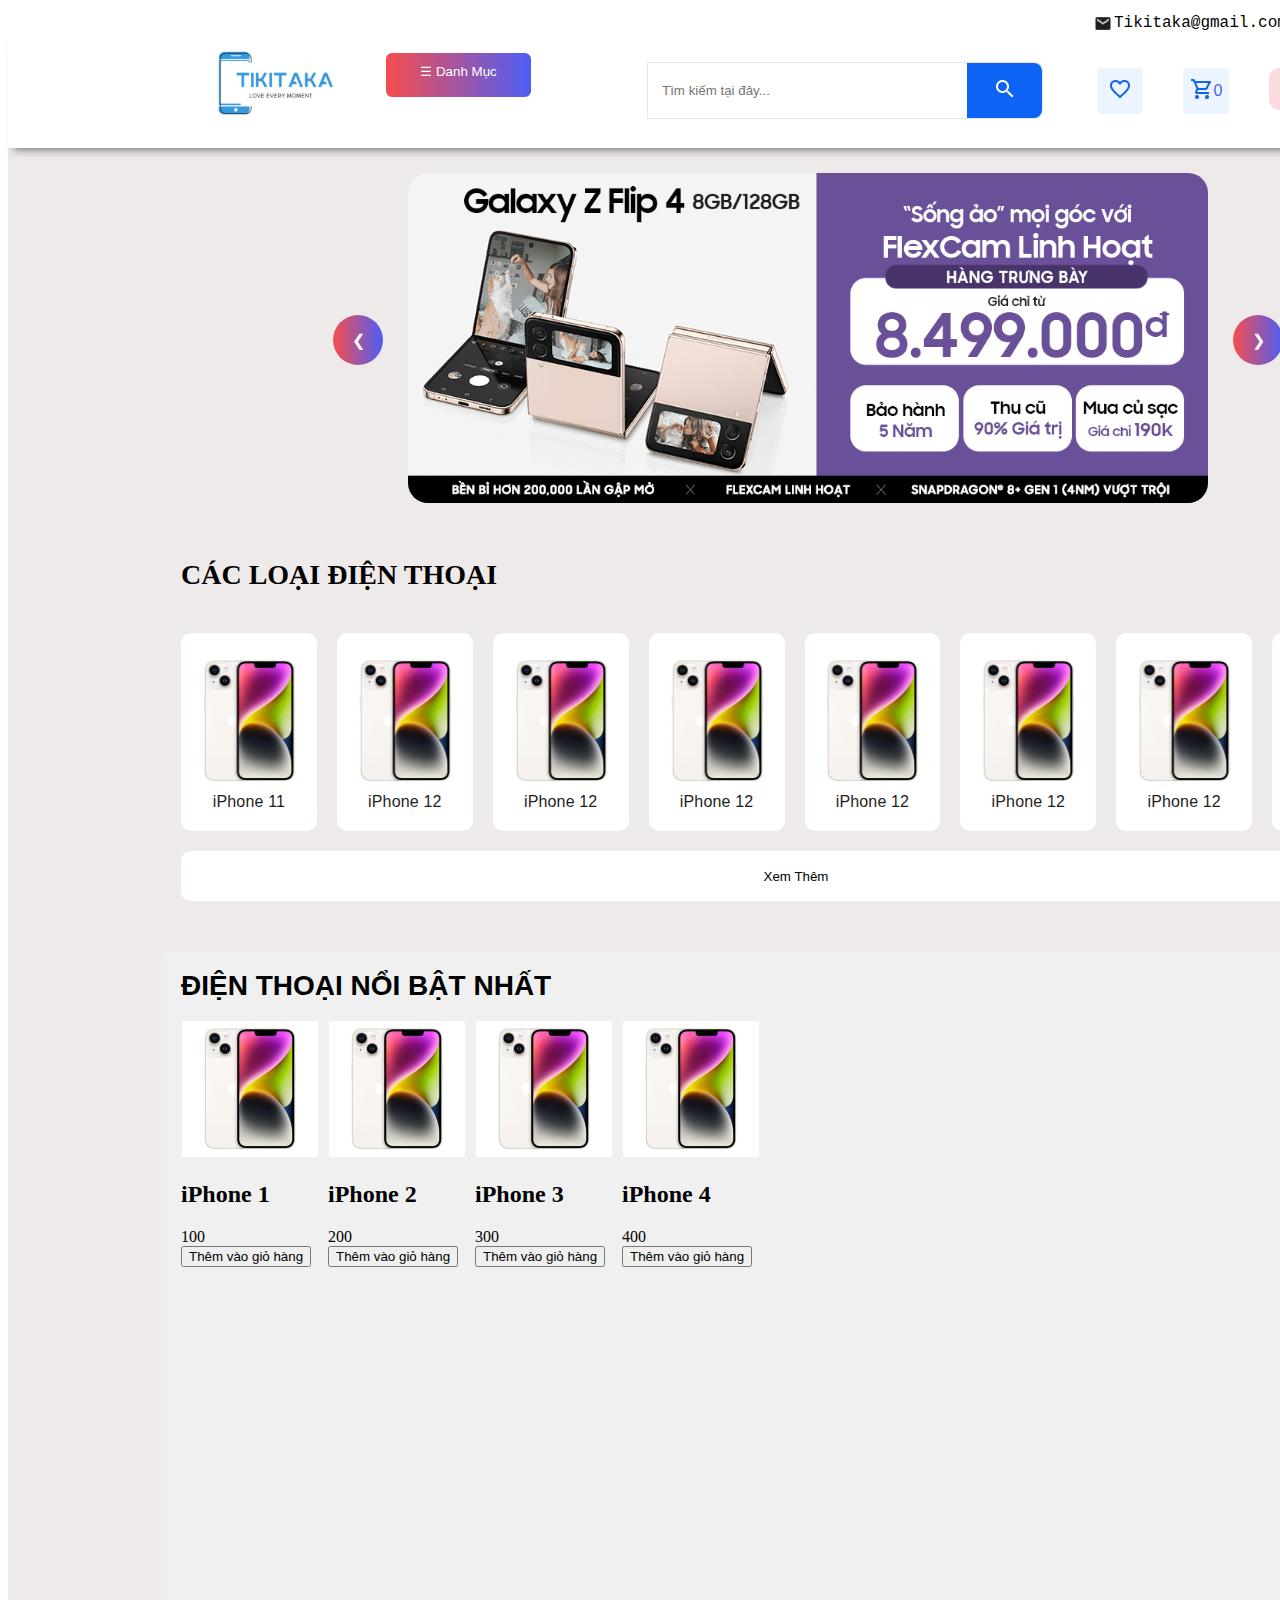
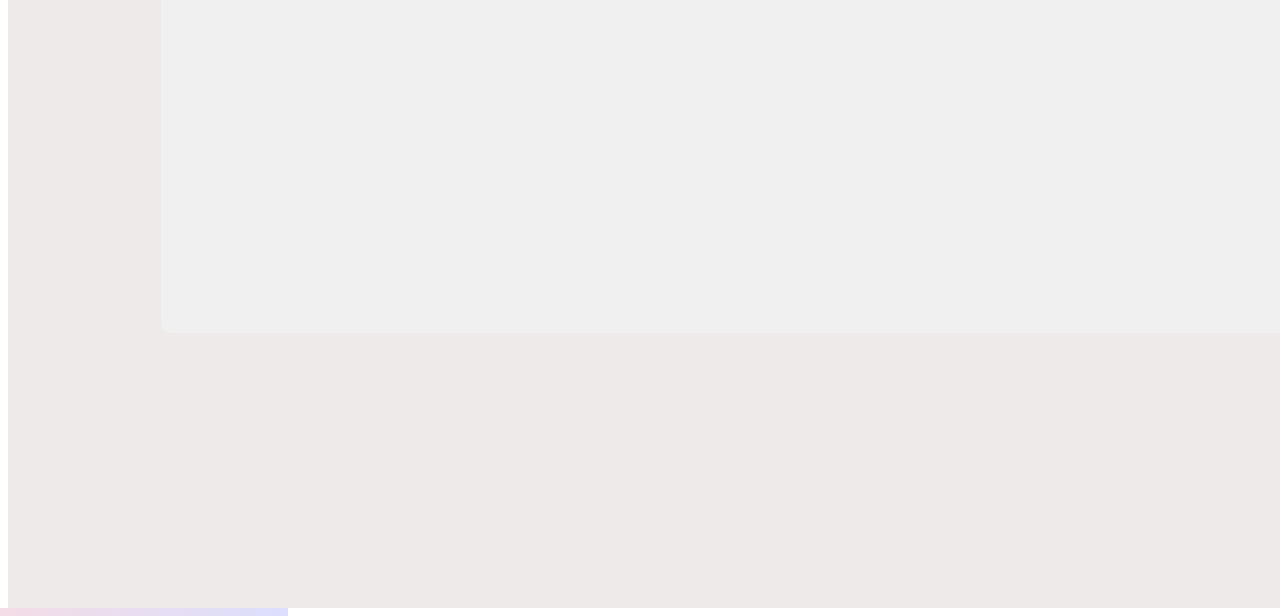
<file: dua1-nhom9/index.html>
<!DOCTYPE html>
<html lang="en">

<head>
    <meta charset="UTF-8">
    <meta name="viewport" content="width=device-width, initial-scale=1.0">
    <link rel="stylesheet" href="css/style.css">
    <title>tititaka</title>
    <link rel="stylesheet" href="https://cdnjs.cloudflare.com/ajax/libs/font-awesome/6.4.2/css/all.min.css">
    <script src="https://code.jquery.com/jquery-3.6.0.min.js"></script>
</head>

<body class="">
    <div class="main">
        <div class="dautrang">
            <div class="trongdautrang">
                <img class="iconemail" src="img/email.png" alt="">
                <div class="chucanhemail">Tikitaka@gmail.commmmmm</div>
                <div class="nutsoxuong">
                    <img src="img/nutsoxuong.png" alt="">
                </div>
            </div>
            <div class="trongdautrang-1">
                <div class="khung-menu">
                    <div class="logo">
                        <img src="img/logo-trang-chu.png" alt="" width="166" height="80">
                    </div>
                    <div class="menu">
                        <div>
                            <button class="toggleButton">
                                &#9776;
                                Danh Mục
                            </button>
                        </div>
                        <ul class="productList">
                            
                            <li><a href="#"></i>iPhone</a></li>
                            <li><a href="#"></i>SamSumg</a></li>
                            <li><a href="#">Xiaomi</a></li>
                            <li><a href="#">Oppo</a></li>
                            <!-- Thêm các sản phẩm khác cần hiển thị -->
                        </ul>
                    </div>
                    <div class="timkiem">
                        <div class="search-container">
                            <input type="text" placeholder="Tìm kiếm tại đây...">
                            <button class="search-btn"><img src="img/search.png" alt=""></button>
                        </div>
                    </div>
                    <div class="yeuthich">
                        <a href="#"><img src="img/Vector.png" alt=""></a>
                    </div>
                    <div class="giohang">
                        <a href="#" class="icon-card"><img src="img/shopping_cart.png" alt=""></a>
                        <span>0</span>
                    </div>
                    <div class="login">
                        <a href="#">Login</a>
                    </div>
                </div>
            </div>
            
            
            <div class="khung">
                <div class="slideshow-container">
                    <div class="mySlides">
                        <img src="img/banner1.png" style="width:100%">
                    </div>

                    <div class="mySlides">
                        <img src="img/banner2.png" style="width:100%">
                    </div>

                    <div class="mySlides">
                        <img src="img/banner3.png" style="width:100%">
                    </div>

                    <a class="prev" onclick="plusSlides(-1)">❮</a>
                    <a class="next" onclick="plusSlides(1)">❯</a>
                </div>
                <div class="trong-duoi-khung">
                    <div class="cac-loai-dien-thoai">
                      <p>CÁC LOẠI ĐIỆN THOẠI</p>
                    </div>
                    <div class="cac-khung-moi">
                      <!-- Các khung-moi nằm dưới phần tiêu đề "CÁC LOẠI ĐIỆN THOẠI" -->
                      <div class="khung-moi">
                        <img src="img/iPhone.png" alt="Hình ảnh" width="136" height="136">
                        <p>iPhone 11</p>
                      </div>
                      <div class="khung-moi">
                        <img src="img/iPhone.png" alt="Hình ảnh" width="136" height="136">
                        <p>iPhone 12</p>
                      </div>
                      <!-- Thêm các khung-moi khác tương tự -->
                      <div class="khung-moi">
                        <img src="img/iPhone.png" alt="Hình ảnh" width="136" height="136">
                        <p>iPhone 12</p>
                      </div>
                      <div class="khung-moi">
                        <img src="img/iPhone.png" alt="Hình ảnh" width="136" height="136">
                        <p>iPhone 12</p>
                      </div>
                      <div class="khung-moi">
                        <img src="img/iPhone.png" alt="Hình ảnh" width="136" height="136">
                        <p>iPhone 12</p>
                      </div>
                      <div class="khung-moi">
                        <img src="img/iPhone.png" alt="Hình ảnh" width="136" height="136">
                        <p>iPhone 12</p>
                      </div>
                      <div class="khung-moi">
                        <img src="img/iPhone.png" alt="Hình ảnh" width="136" height="136">
                        <p>iPhone 12</p>
                      </div>
                      <div class="khung-moi">
                        <img src="img/iPhone.png" alt="Hình ảnh" width="136" height="136">
                        <p>iPhone 12</p>
                      </div>
                    </div>
                    <!-- Phần còn lại của "trong-duoi-khung" -->
                    <div class="duoi-cac-loai-dt">
                        <button class="xem-them">Xem Thêm</button>
                    </div>
                   
                </div> 
                <div class="duoi-xem-them">
                    <p class="tieu-de">ĐIỆN THOẠI NỔI BẬT NHẤT</p>
                    <div class="khung-container">
                      <!-- 10 khung được chia thành 5 hàng 2 cột -->
                        <div class="item">
                            <img src="img/xiaomi.png" alt="">
                            <h2>Xiaomi</h2>
                            <div class="price">200$</div>
                            <button class="addCard">
                                Thêm vào giỏ hàng
                            </button>
                        </div>
                    </div>
                  </div>
                  
            </div>
        </div>
    </div>
    <div class="card-tab">
        <h1>Giỏ Hàng</h1>
        <div class="listCard">
            
        </div>
        <div class="btn">
            <button class="close">Đóng</button>
            <button class="checkOut">Thanh Toán</button>
        </div>
    </div>

    <script>
        $(document).ready(function () {
            $(".toggleButton").click(function () {
                $(".productList").slideToggle(); // Hiển thị hoặc ẩn danh sách sản phẩm khi click
            });
        });

        let slideIndex = 1;
        showSlides(slideIndex);

        function plusSlides(n) {
            showSlides(slideIndex += n);
        }

        function showSlides(n) {
            let i;
            const slides = document.getElementsByClassName("mySlides");
            if (n > slides.length) { slideIndex = 1; }
            if (n < 1) { slideIndex = slides.length; }
            for (i = 0; i < slides.length; i++) {
                slides[i].style.display = "none";
            }
            slides[slideIndex - 1].style.display = "block";
        }
        // Auto slide change
        let slideInterval = setInterval(() => {
            plusSlides(1);
        }, 2000); // Change slides every 2 seconds

        // Pause on hover
        const slideshowContainer = document.getElementsByClassName('slideshow-container')[0];
        slideshowContainer.addEventListener('mouseenter', () => {
            clearInterval(slideInterval);
        });

        slideshowContainer.addEventListener('mouseleave', () => {
            slideInterval = setInterval(() => {
                plusSlides(1);
            }, 2000);
        });
    </script>
    <script src="scrip/shopingcard.js"></script>

</body>

</html>
</file>
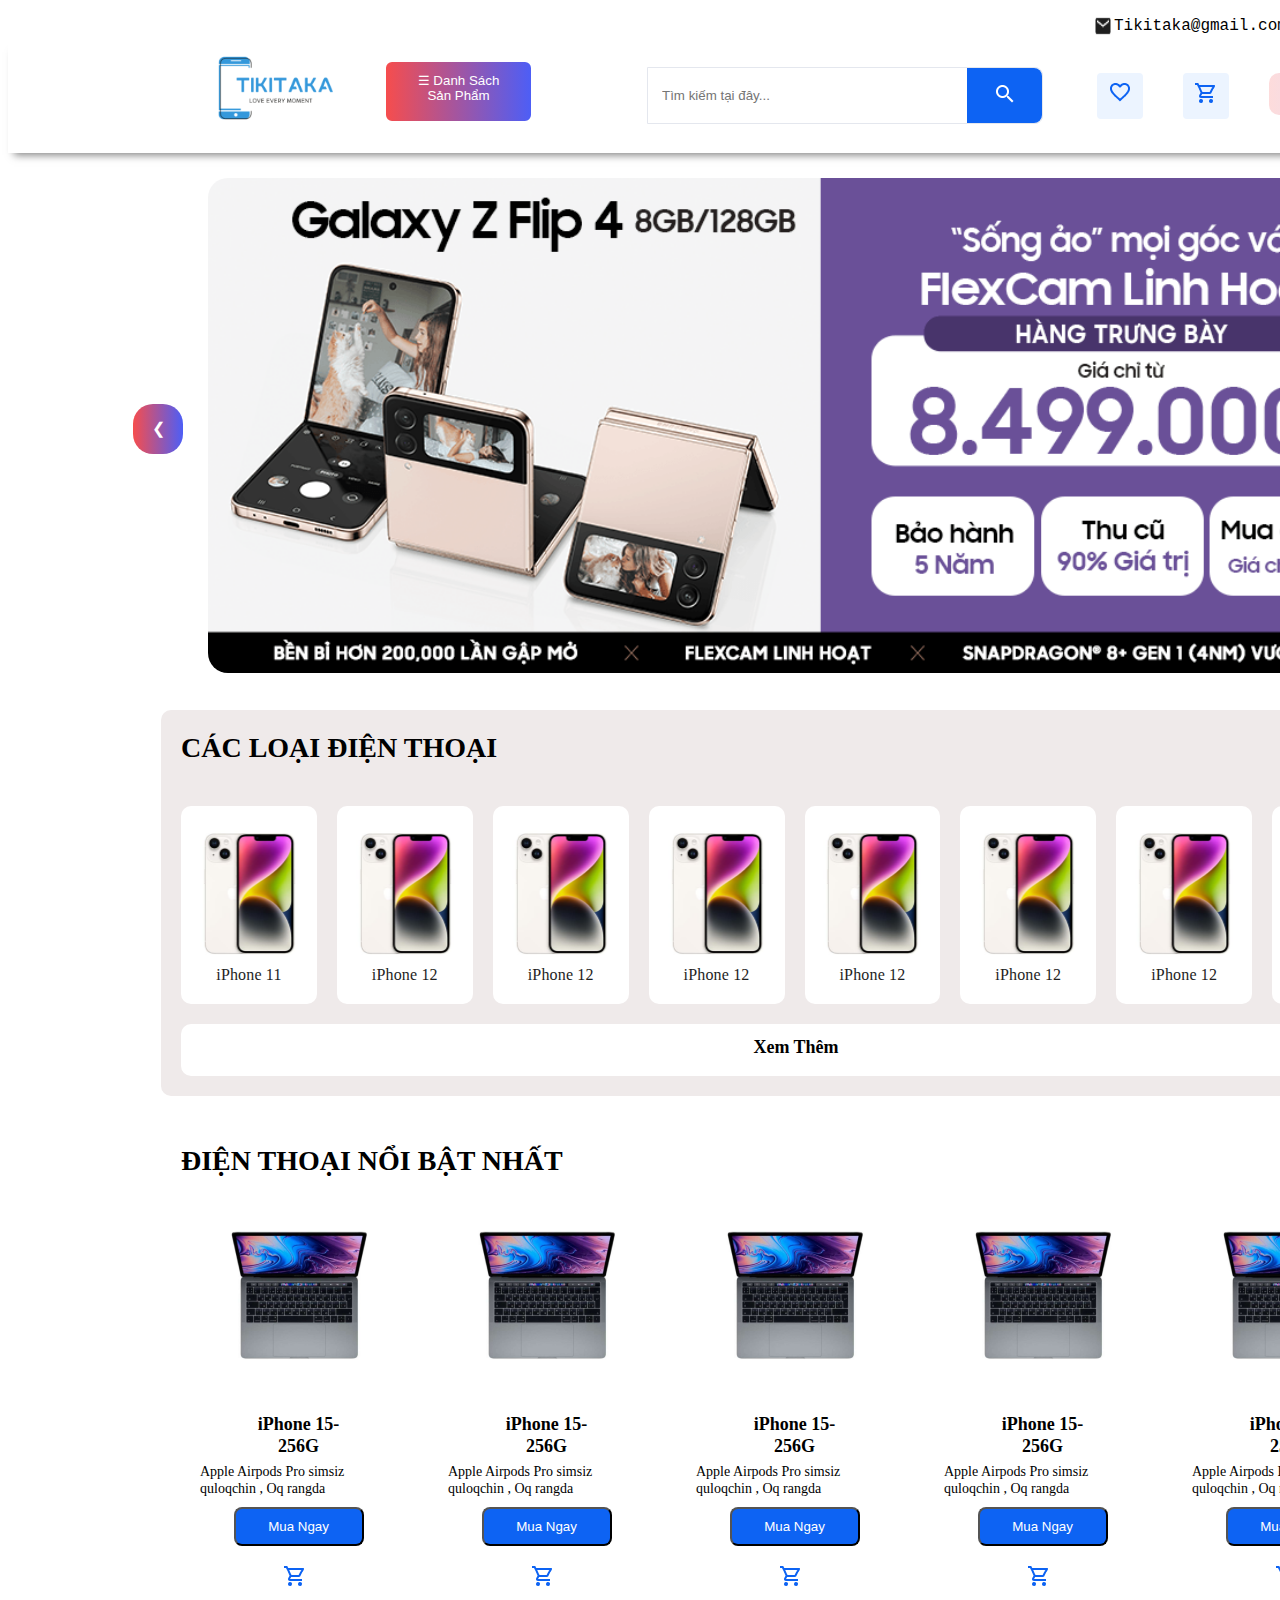
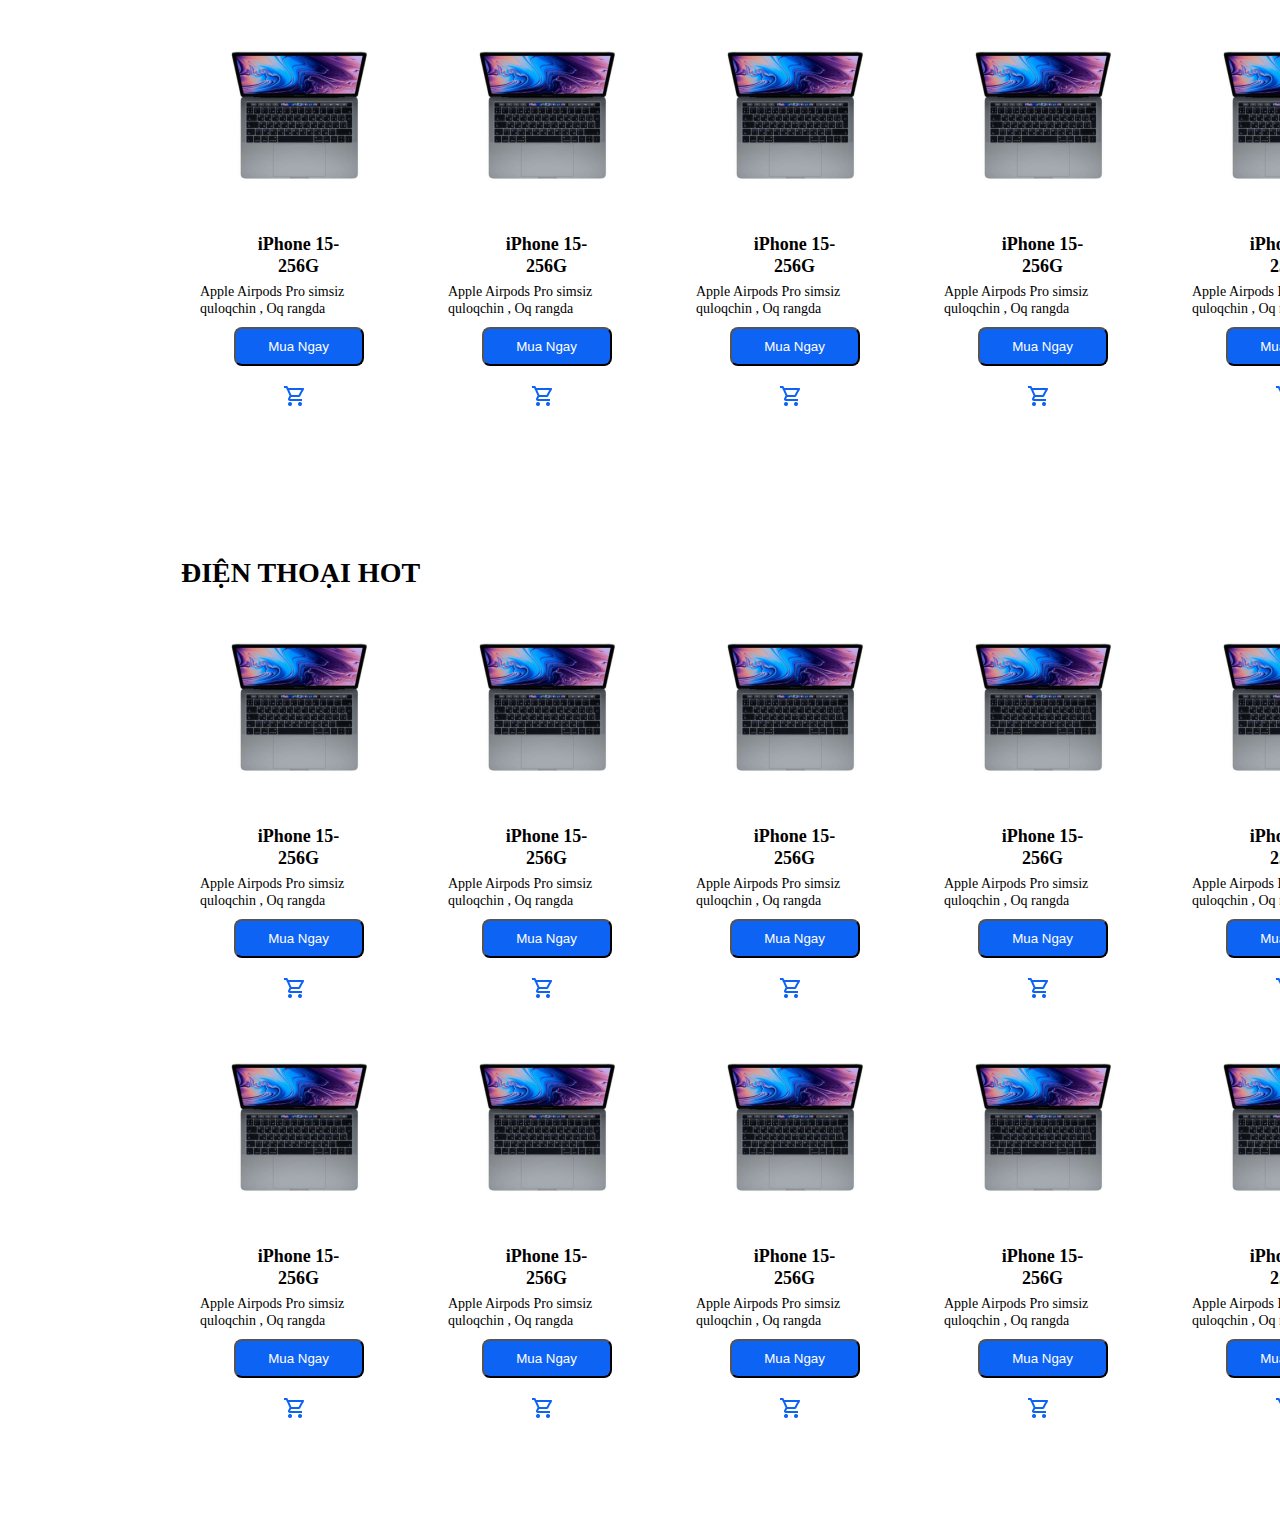
<file: html-css/index.html>
<!DOCTYPE html>
<html lang="en">

<head>
    <meta charset="UTF-8">
    <meta name="viewport" content="width=device-width, initial-scale=1.0">
    <link rel="stylesheet" href="css/style.css">
    <title>tititaka</title>
    <script src="https://code.jquery.com/jquery-3.6.0.min.js"></script>
</head>

<body>
    <div class="main">
        <div class="dautrang">
            <div class="trongdautrang">
                <img class="iconemail" src="img/email.png" alt="">
                <div class="chucanhemail">Tikitaka@gmail.com</div>
                <div class="nutsoxuong">
                    <img src="img/nutsoxuong.png" alt="">
                </div>
            </div>
            <div class="trongdautrang-1">
                <div class="khung-menu">
                    <div class="logo">
                        <img src="img/logo-trang-chu.png" alt="" width="166" height="80">
                    </div>
                    <div class="menu">
                        <div>
                            <button class="toggleButton">
                                &#9776;
                                Danh Sách Sản Phẩm
                            </button>
                        </div>
                        <ul class="productList">

                            <li><a href="#"></i>iPhone</a></li>
                            <li><a href="#"></i>SamSumg</a></li>
                            <li><a href="#">Xiaomi</a></li>
                            <li><a href="#">Oppo</a></li>
                            <!-- Thêm các sản phẩm khác cần hiển thị -->
                        </ul>
                    </div>
                    <div class="timkiem">
                        <div class="search-container">
                            <input type="text" placeholder="Tìm kiếm tại đây...">
                            <button class="search-btn"><img src="img/search.png" alt=""></button>
                        </div>
                    </div>
                    <div class="yeuthich">
                        <a href="#"><img src="img/Vector.png" alt=""></a>
                    </div>
                    <div class="giohang">
                        <a href="#"><img src="img/shopping_cart.png" alt=""></a>
                    </div>
                    <div class="login">
                        <a href="">Login</a>
                    </div>

                </div>
            </div>

            <div class="khung">
                <div class="slideshow-container">
                    <div class="mySlides">
                        <img src="img/banner1.png" style="width:100%">
                    </div>

                    <div class="mySlides">
                        <img src="img/banner2.png" style="width:100%">
                    </div>

                    <div class="mySlides">
                        <img src="img/banner3.png" style="width:100%">
                    </div>

                    <a class="prev" onclick="plusSlides(-1)">❮</a>
                    <a class="next" onclick="plusSlides(1)">❯</a>
                </div>

                <div class="trong-duoi-khung">
                    <div class="cac-loai-dien-thoai">
                        <p>CÁC LOẠI ĐIỆN THOẠI</p>
                    </div>
                    <div class="cac-khung-moi">
                        <!-- Các khung-moi nằm dưới phần tiêu đề "CÁC LOẠI ĐIỆN THOẠI" -->
                        <div class="khung-moi">
                            <img src="img/iPhone.png" alt="Hình ảnh" width="136" height="136">
                            <p>iPhone 11</p>
                        </div>
                        <div class="khung-moi">
                            <img src="img/iPhone.png" alt="Hình ảnh" width="136" height="136">
                            <p>iPhone 12</p>
                        </div>
                        <!-- Thêm các khung-moi khác tương tự -->
                        <div class="khung-moi">
                            <img src="img/iPhone.png" alt="Hình ảnh" width="136" height="136">
                            <p>iPhone 12</p>
                        </div>
                        <div class="khung-moi">
                            <img src="img/iPhone.png" alt="Hình ảnh" width="136" height="136">
                            <p>iPhone 12</p>
                        </div>
                        <div class="khung-moi">
                            <img src="img/iPhone.png" alt="Hình ảnh" width="136" height="136">
                            <p>iPhone 12</p>
                        </div>
                        <div class="khung-moi">
                            <img src="img/iPhone.png" alt="Hình ảnh" width="136" height="136">
                            <p>iPhone 12</p>
                        </div>
                        <div class="khung-moi">
                            <img src="img/iPhone.png" alt="Hình ảnh" width="136" height="136">
                            <p>iPhone 12</p>
                        </div>
                        <div class="khung-moi">
                            <img src="img/iPhone.png" alt="Hình ảnh" width="136" height="136">
                            <p>iPhone 12</p>
                        </div>
                    </div>
                    <!-- Phần còn lại của "trong-duoi-khung" -->
                    <div class="duoi-cac-loai-dt">
                        <button class="xem-them">Xem Thêm</button>
                    </div>

                </div>

                <div class="duoi-xem-them">
                    <p class="tieu-de">ĐIỆN THOẠI NỔI BẬT NHẤT</p>
                    <div class="khung-container">
                        <!-- 10 khung được chia thành 5 hàng 2 cột -->
                        <div class="trong-khung-container">
                            <img src="img/Anhmaytinh.png" alt="">
                            <p>iPhone 15-256G</p>
                            <div class="mo-ta">
                                Apple Airpods Pro
                                simsiz quloqchin , Oq rangda
                            </div>
                            <button class="nut-mua-hang">Mua Ngay</button>
                            <div class="gio-hang-mua"><img src="img/shopping_cart.png" alt=""></div>
                        </div>

                        <div class="trong-khung-container">
                            <img src="img/Anhmaytinh.png" alt="">
                            <p>iPhone 15-256G</p>
                            <div class="mo-ta">
                                Apple Airpods Pro
                                simsiz quloqchin , Oq rangda
                            </div>
                            <button class="nut-mua-hang">Mua Ngay</button>
                            <div class="gio-hang-mua"><img src="img/shopping_cart.png" alt=""></div>
                        </div>

                        <div class="trong-khung-container">
                            <img src="img/Anhmaytinh.png" alt="">
                            <p>iPhone 15-256G</p>
                            <div class="mo-ta">
                                Apple Airpods Pro
                                simsiz quloqchin , Oq rangda
                            </div>
                            <button class="nut-mua-hang">Mua Ngay</button>
                            <div class="gio-hang-mua"><img src="img/shopping_cart.png" alt=""></div>
                        </div>

                        <div class="trong-khung-container">
                            <img src="img/Anhmaytinh.png" alt="">
                            <p>iPhone 15-256G</p>
                            <div class="mo-ta">
                                Apple Airpods Pro
                                simsiz quloqchin , Oq rangda
                            </div>
                            <button class="nut-mua-hang">Mua Ngay</button>
                            <div class="gio-hang-mua"><img src="img/shopping_cart.png" alt=""></div>
                        </div>

                        <div class="trong-khung-container">
                            <img src="img/Anhmaytinh.png" alt="">
                            <p>iPhone 15-256G</p>
                            <div class="mo-ta">
                                Apple Airpods Pro
                                simsiz quloqchin , Oq rangda
                            </div>
                            <button class="nut-mua-hang">Mua Ngay</button>
                            <div class="gio-hang-mua"><img src="img/shopping_cart.png" alt=""></div>
                        </div>

                        <div class="trong-khung-container">
                            <img src="img/Anhmaytinh.png" alt="">
                            <p>iPhone 15-256G</p>
                            <div class="mo-ta">
                                Apple Airpods Pro
                                simsiz quloqchin , Oq rangda
                            </div>
                            <button class="nut-mua-hang">Mua Ngay</button>
                            <div class="gio-hang-mua"><img src="img/shopping_cart.png" alt=""></div>
                        </div>

                        <div class="trong-khung-container">
                            <img src="img/Anhmaytinh.png" alt="">
                            <p>iPhone 15-256G</p>
                            <div class="mo-ta">
                                Apple Airpods Pro
                                simsiz quloqchin , Oq rangda
                            </div>
                            <button class="nut-mua-hang">Mua Ngay</button>
                            <div class="gio-hang-mua"><img src="img/shopping_cart.png" alt=""></div>
                        </div>

                        <div class="trong-khung-container">
                            <img src="img/Anhmaytinh.png" alt="">
                            <p>iPhone 15-256G</p>
                            <div class="mo-ta">
                                Apple Airpods Pro
                                simsiz quloqchin , Oq rangda
                            </div>
                            <button class="nut-mua-hang">Mua Ngay</button>
                            <div class="gio-hang-mua"><img src="img/shopping_cart.png" alt=""></div>
                        </div>

                        <div class="trong-khung-container">
                            <img src="img/Anhmaytinh.png" alt="">
                            <p>iPhone 15-256G</p>
                            <div class="mo-ta">
                                Apple Airpods Pro
                                simsiz quloqchin , Oq rangda
                            </div>
                            <button class="nut-mua-hang">Mua Ngay</button>
                            <div class="gio-hang-mua"><img src="img/shopping_cart.png" alt=""></div>
                        </div>

                        <div class="trong-khung-container">
                            <img src="img/Anhmaytinh.png" alt="">
                            <p>iPhone 15-256G</p>
                            <div class="mo-ta">
                                Apple Airpods Pro
                                simsiz quloqchin , Oq rangda
                            </div>
                            <button class="nut-mua-hang">Mua Ngay</button>
                            <div class="gio-hang-mua"><img src="img/shopping_cart.png" alt=""></div>
                        </div>
                    </div>
                </div>
                <div class="duoi-xem-them">
                    <p class="tieu-de">ĐIỆN THOẠI HOT</p>
                    <div class="khung-container">
                        <!-- 10 khung được chia thành 5 hàng 2 cột -->
                        <div class="trong-khung-container">
                            <img src="img/Anhmaytinh.png" alt="">
                            <p>iPhone 15-256G</p>
                            <div class="mo-ta">
                                Apple Airpods Pro
                                simsiz quloqchin , Oq rangda
                            </div>
                            <button class="nut-mua-hang">Mua Ngay</button>
                            <div class="gio-hang-mua"><img src="img/shopping_cart.png" alt=""></div>
                        </div>

                        <div class="trong-khung-container">
                            <img src="img/Anhmaytinh.png" alt="">
                            <p>iPhone 15-256G</p>
                            <div class="mo-ta">
                                Apple Airpods Pro
                                simsiz quloqchin , Oq rangda
                            </div>
                            <button class="nut-mua-hang">Mua Ngay</button>
                            <div class="gio-hang-mua"><img src="img/shopping_cart.png" alt=""></div>
                        </div>

                        <div class="trong-khung-container">
                            <img src="img/Anhmaytinh.png" alt="">
                            <p>iPhone 15-256G</p>
                            <div class="mo-ta">
                                Apple Airpods Pro
                                simsiz quloqchin , Oq rangda
                            </div>
                            <button class="nut-mua-hang">Mua Ngay</button>
                            <div class="gio-hang-mua"><img src="img/shopping_cart.png" alt=""></div>
                        </div>

                        <div class="trong-khung-container">
                            <img src="img/Anhmaytinh.png" alt="">
                            <p>iPhone 15-256G</p>
                            <div class="mo-ta">
                                Apple Airpods Pro
                                simsiz quloqchin , Oq rangda
                            </div>
                            <button class="nut-mua-hang">Mua Ngay</button>
                            <div class="gio-hang-mua"><img src="img/shopping_cart.png" alt=""></div>
                        </div>

                        <div class="trong-khung-container">
                            <img src="img/Anhmaytinh.png" alt="">
                            <p>iPhone 15-256G</p>
                            <div class="mo-ta">
                                Apple Airpods Pro
                                simsiz quloqchin , Oq rangda
                            </div>
                            <button class="nut-mua-hang">Mua Ngay</button>
                            <div class="gio-hang-mua"><img src="img/shopping_cart.png" alt=""></div>
                        </div>

                        <div class="trong-khung-container">
                            <img src="img/Anhmaytinh.png" alt="">
                            <p>iPhone 15-256G</p>
                            <div class="mo-ta">
                                Apple Airpods Pro
                                simsiz quloqchin , Oq rangda
                            </div>
                            <button class="nut-mua-hang">Mua Ngay</button>
                            <div class="gio-hang-mua"><img src="img/shopping_cart.png" alt=""></div>
                        </div>

                        <div class="trong-khung-container">
                            <img src="img/Anhmaytinh.png" alt="">
                            <p>iPhone 15-256G</p>
                            <div class="mo-ta">
                                Apple Airpods Pro
                                simsiz quloqchin , Oq rangda
                            </div>
                            <button class="nut-mua-hang">Mua Ngay</button>
                            <div class="gio-hang-mua"><img src="img/shopping_cart.png" alt=""></div>
                        </div>

                        <div class="trong-khung-container">
                            <img src="img/Anhmaytinh.png" alt="">
                            <p>iPhone 15-256G</p>
                            <div class="mo-ta">
                                Apple Airpods Pro
                                simsiz quloqchin , Oq rangda
                            </div>
                            <button class="nut-mua-hang">Mua Ngay</button>
                            <div class="gio-hang-mua"><img src="img/shopping_cart.png" alt=""></div>
                        </div>

                        <div class="trong-khung-container">
                            <img src="img/Anhmaytinh.png" alt="">
                            <p>iPhone 15-256G</p>
                            <div class="mo-ta">
                                Apple Airpods Pro
                                simsiz quloqchin , Oq rangda
                            </div>
                            <button class="nut-mua-hang">Mua Ngay</button>
                            <div class="gio-hang-mua"><img src="img/shopping_cart.png" alt=""></div>
                        </div>

                        <div class="trong-khung-container">
                            <img src="img/Anhmaytinh.png" alt="">
                            <p>iPhone 15-256G</p>
                            <div class="mo-ta">
                                Apple Airpods Pro
                                simsiz quloqchin , Oq rangda
                            </div>
                            <button class="nut-mua-hang">Mua Ngay</button>
                            <div class="gio-hang-mua"><img src="img/shopping_cart.png" alt=""></div>
                        </div>
                    </div>
                </div>
            </div>
        </div>
        
    </div>
   
    </div>


    <script>
        $(document).ready(function () {
            $(".toggleButton").click(function () {
                $(".productList").slideToggle(); // Hiển thị hoặc ẩn danh sách sản phẩm khi click
            });
        });

        let slideIndex = 1;
        showSlides(slideIndex);

        function plusSlides(n) {
            showSlides(slideIndex += n);
        }

        function showSlides(n) {
            let i;
            const slides = document.getElementsByClassName("mySlides");
            if (n > slides.length) { slideIndex = 1; }
            if (n < 1) { slideIndex = slides.length; }
            for (i = 0; i < slides.length; i++) {
                slides[i].style.display = "none";
            }
            slides[slideIndex - 1].style.display = "block";
        }
        // Auto slide change
        let slideInterval = setInterval(() => {
            plusSlides(1);
        }, 2000); // Change slides every 2 seconds

        // Pause on hover
        const slideshowContainer = document.getElementsByClassName('slideshow-container')[0];
        slideshowContainer.addEventListener('mouseenter', () => {
            clearInterval(slideInterval);
        });

        slideshowContainer.addEventListener('mouseleave', () => {
            slideInterval = setInterval(() => {
                plusSlides(1);
            }, 2000);
        });



    </script>

</body>

</html>
</file>
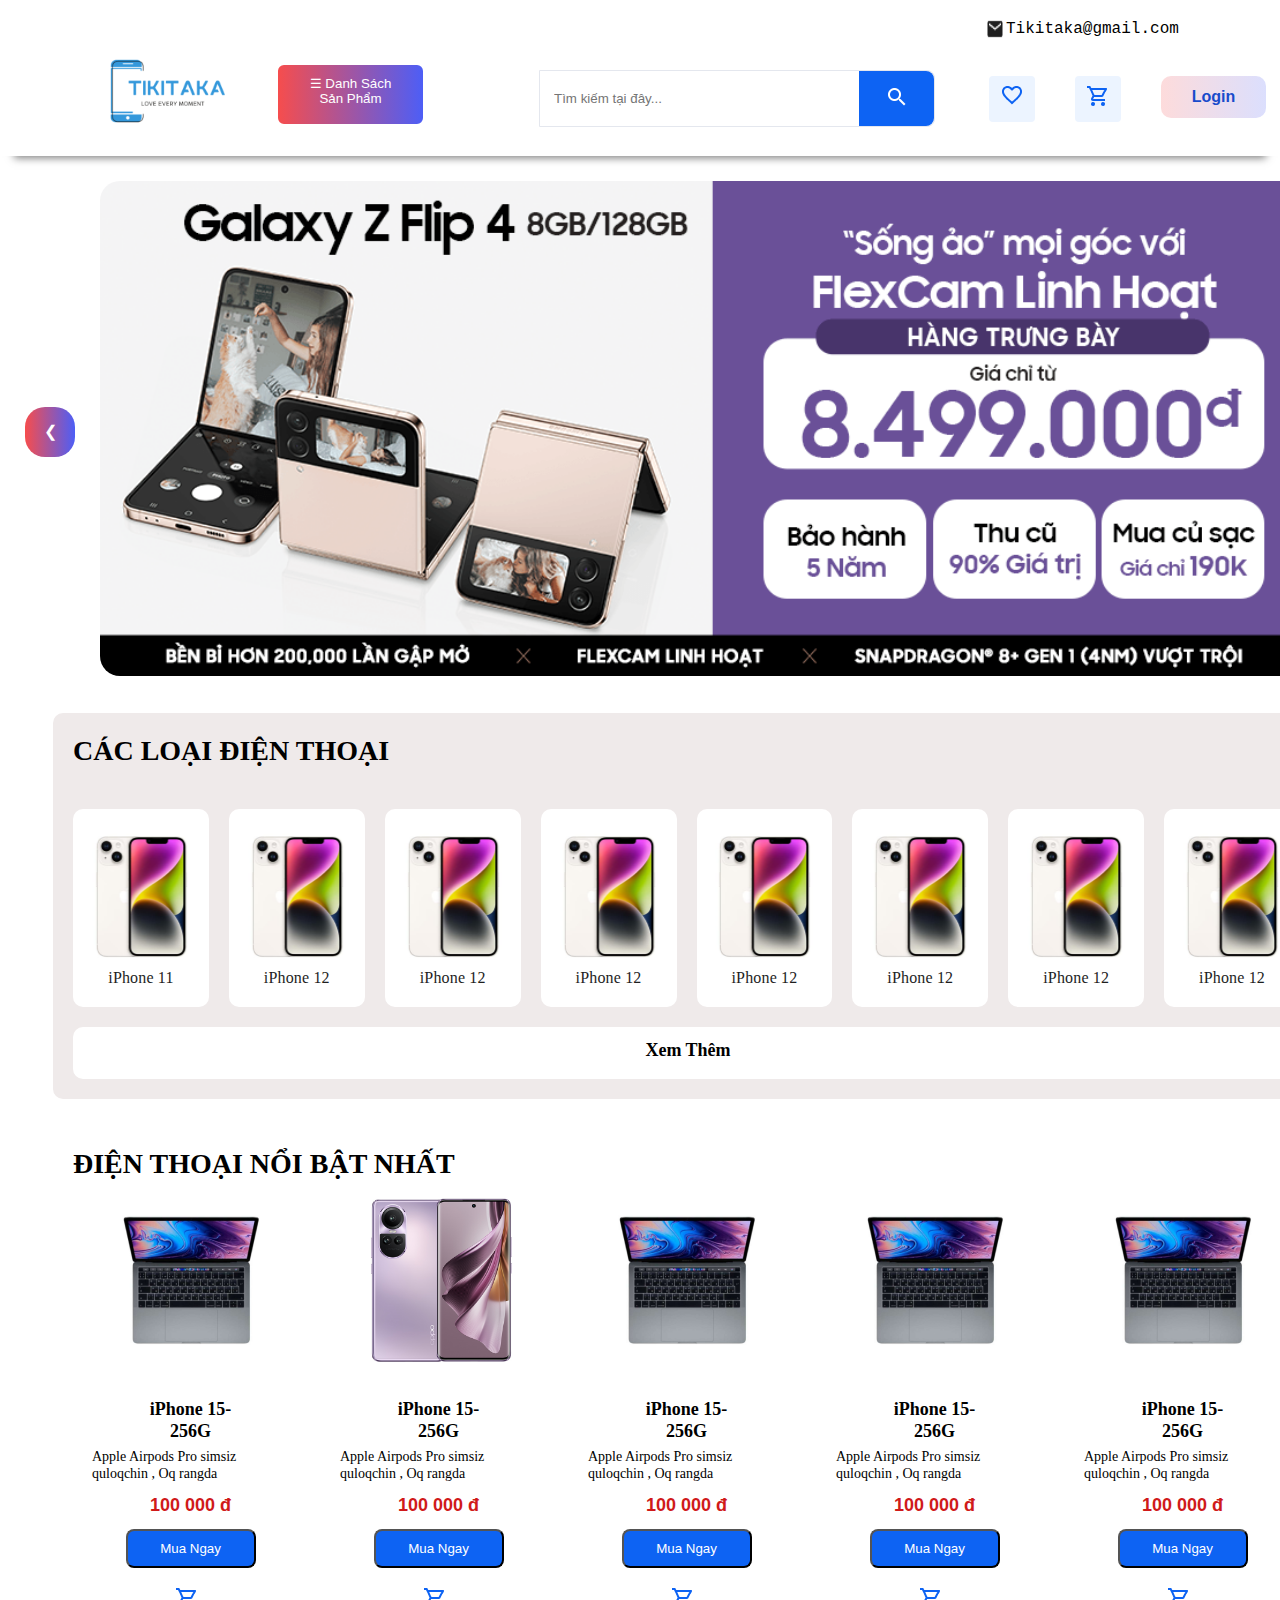
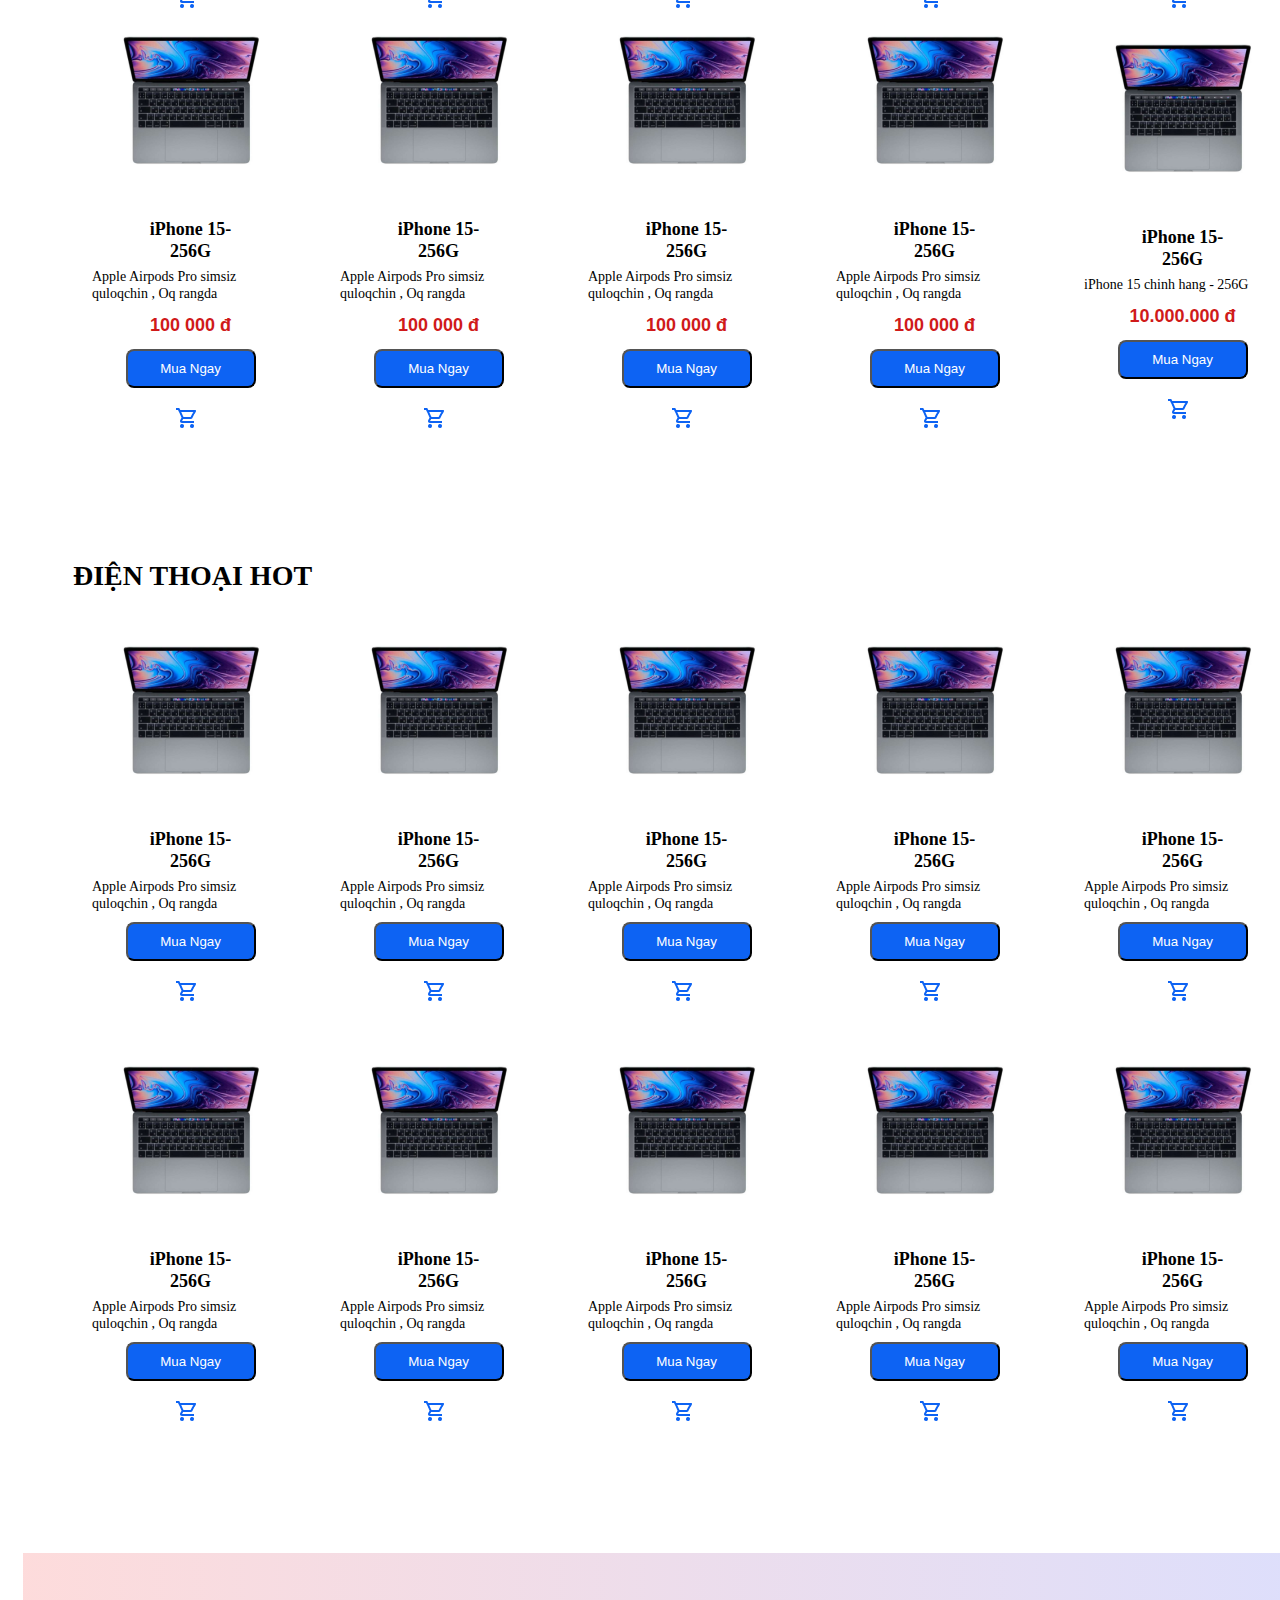
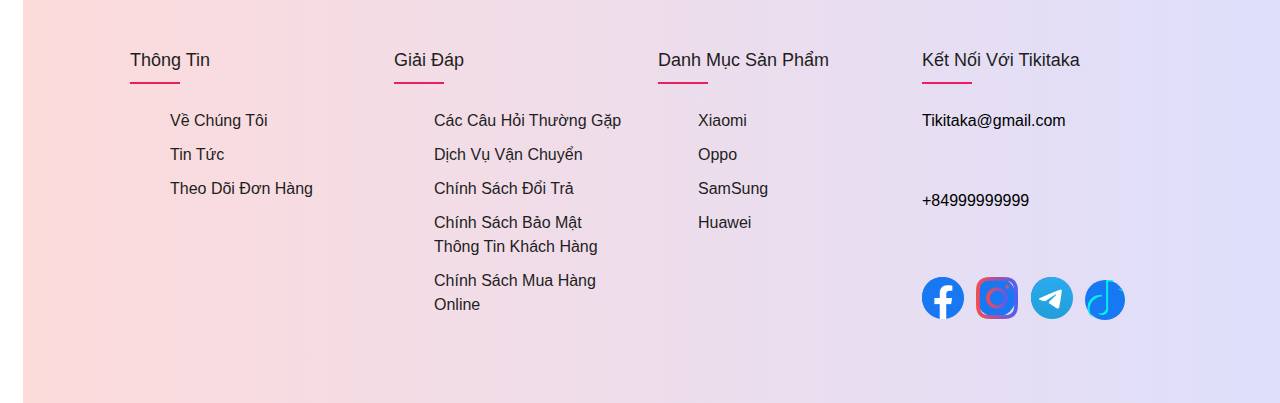
<file: dua1-nhom9/html-css/index.html>
<!DOCTYPE html>
<html lang="en">

<head>
    <meta charset="UTF-8">
    <meta name="viewport" content="width=device-width, initial-scale=1.0">
    <link rel="stylesheet" href="css/style.css">
    <title>tititaka</title>
    <script src="https://code.jquery.com/jquery-3.6.0.min.js"></script>
</head>

<body>
    <div class="main">
        <div class="dautrang">
            <div class="trongdautrang">
                <img class="iconemail" src="img/email.png" alt="">
                <div class="chucanhemail">Tikitaka@gmail.com</div>
                <div class="nutsoxuong">
                    <img src="img/nutsoxuong.png" alt="">
                </div>
            </div>
            <div class="trongdautrang-1">
                <div class="khung-menu">
                    <div class="logo">
                        <img src="img/logo-trang-chu.png" alt="" width="166" height="80">
                    </div>
                    <div class="menu">
                        <div>
                            <button class="toggleButton">
                                &#9776;
                                Danh Sách Sản Phẩm
                            </button>
                        </div>
                        <ul class="productList">

                            <li><a href="#"></i>iPhone</a></li>
                            <li><a href="#"></i>SamSumg</a></li>
                            <li><a href="#">Xiaomi</a></li>
                            <li><a href="#">Oppo</a></li>
                            <!-- Thêm các sản phẩm khác cần hiển thị -->
                        </ul>
                    </div>
                    <div class="timkiem">
                        <div class="search-container">
                            <input type="text" placeholder="Tìm kiếm tại đây...">
                            <button class="search-btn"><img src="img/search.png" alt=""></button>
                        </div>
                    </div>
                    <div class="yeuthich">
                        <a href="#"><img src="img/Vector.png" alt=""></a>
                    </div>
                    <div class="giohang">
                        <a href="#"><img src="img/shopping_cart.png" alt=""></a>
                    </div>
                    <div class="login">
                        <a href="">Login</a>
                    </div>

                </div>
            </div>

            <div class="khung">
                <div class="slideshow-container">
                    <div class="mySlides">
                        <img src="img/banner1.png" style="width:100%">
                    </div>

                    <div class="mySlides">
                        <img src="img/banner2.png" style="width:100%">
                    </div>

                    <div class="mySlides">
                        <img src="img/banner3.png" style="width:100%">
                    </div>

                    <a class="prev" onclick="plusSlides(-1)">❮</a>
                    <a class="next" onclick="plusSlides(1)">❯</a>
                </div>

                <div class="trong-duoi-khung">
                    <div class="cac-loai-dien-thoai">
                        <p>CÁC LOẠI ĐIỆN THOẠI</p>
                    </div>
                    <div class="cac-khung-moi">
                        <!-- Các khung-moi nằm dưới phần tiêu đề "CÁC LOẠI ĐIỆN THOẠI" -->
                        <div class="khung-moi">
                            <img src="img/iPhone.png" alt="Hình ảnh" width="136" height="136">
                            <p>iPhone 11</p>
                        </div>
                        <div class="khung-moi">
                            <img src="img/iPhone.png" alt="Hình ảnh" width="136" height="136">
                            <p>iPhone 12</p>
                        </div>
                        <!-- Thêm các khung-moi khác tương tự -->
                        <div class="khung-moi">
                            <img src="img/iPhone.png" alt="Hình ảnh" width="136" height="136">
                            <p>iPhone 12</p>
                        </div>
                        <div class="khung-moi">
                            <img src="img/iPhone.png" alt="Hình ảnh" width="136" height="136">
                            <p>iPhone 12</p>
                        </div>
                        <div class="khung-moi">
                            <img src="img/iPhone.png" alt="Hình ảnh" width="136" height="136">
                            <p>iPhone 12</p>
                        </div>
                        <div class="khung-moi">
                            <img src="img/iPhone.png" alt="Hình ảnh" width="136" height="136">
                            <p>iPhone 12</p>
                        </div>
                        <div class="khung-moi">
                            <img src="img/iPhone.png" alt="Hình ảnh" width="136" height="136">
                            <p>iPhone 12</p>
                        </div>
                        <div class="khung-moi">
                            <img src="img/iPhone.png" alt="Hình ảnh" width="136" height="136">
                            <p>iPhone 12</p>
                        </div>
                    </div>
                    <!-- Phần còn lại của "trong-duoi-khung" -->
                    <div class="duoi-cac-loai-dt">
                        <button class="xem-them">Xem Thêm</button>
                    </div>

                </div>

                <div class="duoi-xem-them">
                    <p class="tieu-de">ĐIỆN THOẠI NỔI BẬT NHẤT</p>
                    <div class="khung-container">
                        <!-- 10 khung được chia thành 5 hàng 2 cột -->
                        <div class="trong-khung-container">
                            <img class="imgsp" src="img/Anhmaytinh.png" alt="">
                            <p>iPhone 15-256G</p>
                            <div class="mo-ta">
                                Apple Airpods Pro
                                simsiz quloqchin , Oq rangda
                            </div>
                            <div class="gia">100 000 đ
                            </div>
                            <button class="nut-mua-hang">Mua Ngay</button>
                            <div class="gio-hang-mua"><img src="img/shopping_cart.png" alt=""></div>
                        </div>

                        <div class="trong-khung-container">
                            <img class="imgsp" src="img/oppo.png" alt="">
                            <p>iPhone 15-256G</p>
                            <div class="mo-ta">
                                Apple Airpods Pro
                                simsiz quloqchin , Oq rangda
                            </div>
                            <div class="gia">100 000 đ
                            </div>
                            <button class="nut-mua-hang">Mua Ngay</button>
                            <div class="gio-hang-mua"><img src="img/shopping_cart.png" alt=""></div>
                        </div>

                        <div class="trong-khung-container">
                            <img class="imgsp" src="img/Anhmaytinh.png" alt="">
                            <p>iPhone 15-256G</p>
                            <div class="mo-ta">
                                Apple Airpods Pro
                                simsiz quloqchin , Oq rangda
                            </div>
                            <div class="gia">100 000 đ
                            </div>
                            <button class="nut-mua-hang">Mua Ngay</button>
                            <div class="gio-hang-mua"><img src="img/shopping_cart.png" alt=""></div>
                        </div>

                        <div class="trong-khung-container">
                            <img class="imgsp" src="img/Anhmaytinh.png" alt="">
                            <p>iPhone 15-256G</p>
                            <div class="mo-ta">
                                Apple Airpods Pro
                                simsiz quloqchin , Oq rangda
                            </div>
                            <div class="gia">100 000 đ
                            </div>
                            <button class="nut-mua-hang">Mua Ngay</button>
                            <div class="gio-hang-mua"><img src="img/shopping_cart.png" alt=""></div>
                        </div>

                        <div class="trong-khung-container">
                            <img class="imgsp" src="img/Anhmaytinh.png" alt="">
                            <p>iPhone 15-256G</p>
                            <div class="mo-ta">
                                Apple Airpods Pro
                                simsiz quloqchin , Oq rangda
                            </div>
                            <div class="gia">100 000 đ
                            </div>
                            <button class="nut-mua-hang">Mua Ngay</button>
                            <div class="gio-hang-mua"><img src="img/shopping_cart.png" alt=""></div>
                        </div>

                        <div class="trong-khung-container">
                            <img class="imgsp" src="img/Anhmaytinh.png" alt="">
                            <p>iPhone 15-256G</p>
                            <div class="mo-ta">
                                Apple Airpods Pro
                                simsiz quloqchin , Oq rangda
                            </div>
                            <div class="gia">100 000 đ
                            </div>
                            <button class="nut-mua-hang">Mua Ngay</button>
                            <div class="gio-hang-mua"><img src="img/shopping_cart.png" alt=""></div>
                        </div>

                        <div class="trong-khung-container">
                            <img class="imgsp" src="img/Anhmaytinh.png" alt="">
                            <p>iPhone 15-256G</p>
                            <div class="mo-ta">
                                Apple Airpods Pro
                                simsiz quloqchin , Oq rangda
                            </div>
                            <div class="gia">100 000 đ
                            </div>
                            <button class="nut-mua-hang">Mua Ngay</button>
                            <div class="gio-hang-mua"><img src="img/shopping_cart.png" alt=""></div>
                        </div>

                        <div class="trong-khung-container">
                            <img class="imgsp" src="img/Anhmaytinh.png" alt="">
                            <p>iPhone 15-256G</p>
                            <div class="mo-ta">
                                Apple Airpods Pro
                                simsiz quloqchin , Oq rangda
                            </div>
                            <div class="gia">100 000 đ
                            </div>
                            <button class="nut-mua-hang">Mua Ngay</button>
                            <div class="gio-hang-mua"><img src="img/shopping_cart.png" alt=""></div>
                        </div>

                        <div class="trong-khung-container">
                            <img class="imgsp" src="img/Anhmaytinh.png" alt="">
                            <p>iPhone 15-256G</p>
                            <div class="mo-ta">
                                Apple Airpods Pro
                                simsiz quloqchin , Oq rangda
                            </div>
                            <div class="gia">100 000 đ
                            </div>
                            <button class="nut-mua-hang">Mua Ngay</button>
                            <div class="gio-hang-mua"><img src="img/shopping_cart.png" alt=""></div>
                        </div>

                        <div class="trong-khung-container">
                            <img class="imgsp" src="img/Anhmaytinh.png" alt="">
                            <p>iPhone 15-256G</p>
                            <div class="mo-ta">
                                iPhone 15 chinh hang - 256G

                            </div>
                            <div class="gia">10.000.000 đ
                            </div>
                            <button class="nut-mua-hang">Mua Ngay</button>
                            <div class="gio-hang-mua"><img src="img/shopping_cart.png" alt=""></div>
                        </div>
                    </div>
                </div>
                <div class="duoi-xem-them">
                    <p class="tieu-de">ĐIỆN THOẠI HOT</p>
                    <div class="khung-container">
                        <!-- 10 khung được chia thành 5 hàng 2 cột -->
                        <div class="trong-khung-container">
                            <img class="imgsp" src="img/Anhmaytinh.png" alt="">
                            <p>iPhone 15-256G</p>
                            <div class="mo-ta">
                                Apple Airpods Pro
                                simsiz quloqchin , Oq rangda
                            </div>
                            <button class="nut-mua-hang">Mua Ngay</button>
                            <div class="gio-hang-mua"><img src="img/shopping_cart.png" alt=""></div>
                        </div>

                        <div class="trong-khung-container">
                            <img class="imgsp" src="img/Anhmaytinh.png" alt="">
                            <p>iPhone 15-256G</p>
                            <div class="mo-ta">
                                Apple Airpods Pro
                                simsiz quloqchin , Oq rangda
                            </div>
                            <button class="nut-mua-hang">Mua Ngay</button>
                            <div class="gio-hang-mua"><img src="img/shopping_cart.png" alt=""></div>
                        </div>

                        <div class="trong-khung-container">
                            <img class="imgsp" src="img/Anhmaytinh.png" alt="">
                            <p>iPhone 15-256G</p>
                            <div class="mo-ta">
                                Apple Airpods Pro
                                simsiz quloqchin , Oq rangda
                            </div>
                            <button class="nut-mua-hang">Mua Ngay</button>
                            <div class="gio-hang-mua"><img src="img/shopping_cart.png" alt=""></div>
                        </div>

                        <div class="trong-khung-container">
                            <img class="imgsp" src="img/Anhmaytinh.png" alt="">
                            <p>iPhone 15-256G</p>
                            <div class="mo-ta">
                                Apple Airpods Pro
                                simsiz quloqchin , Oq rangda
                            </div>
                            <button class="nut-mua-hang">Mua Ngay</button>
                            <div class="gio-hang-mua"><img src="img/shopping_cart.png" alt=""></div>
                        </div>

                        <div class="trong-khung-container">
                            <img class="imgsp" src="img/Anhmaytinh.png" alt="">
                            <p>iPhone 15-256G</p>
                            <div class="mo-ta">
                                Apple Airpods Pro
                                simsiz quloqchin , Oq rangda
                            </div>
                            <button class="nut-mua-hang">Mua Ngay</button>
                            <div class="gio-hang-mua"><img src="img/shopping_cart.png" alt=""></div>
                        </div>

                        <div class="trong-khung-container">
                            <img class="imgsp" src="img/Anhmaytinh.png" alt="">
                            <p>iPhone 15-256G</p>
                            <div class="mo-ta">
                                Apple Airpods Pro
                                simsiz quloqchin , Oq rangda
                            </div>
                            <button class="nut-mua-hang">Mua Ngay</button>
                            <div class="gio-hang-mua"><img src="img/shopping_cart.png" alt=""></div>
                        </div>

                        <div class="trong-khung-container">
                            <img class="imgsp" src="img/Anhmaytinh.png" alt="">
                            <p>iPhone 15-256G</p>
                            <div class="mo-ta">
                                Apple Airpods Pro
                                simsiz quloqchin , Oq rangda
                            </div>
                            <button class="nut-mua-hang">Mua Ngay</button>
                            <div class="gio-hang-mua"><img src="img/shopping_cart.png" alt=""></div>
                        </div>

                        <div class="trong-khung-container">
                            <img class="imgsp" src="img/Anhmaytinh.png" alt="">
                            <p>iPhone 15-256G</p>
                            <div class="mo-ta">
                                Apple Airpods Pro
                                simsiz quloqchin , Oq rangda
                            </div>
                            <button class="nut-mua-hang">Mua Ngay</button>
                            <div class="gio-hang-mua"><img src="img/shopping_cart.png" alt=""></div>
                        </div>

                        <div class="trong-khung-container">
                            <img class="imgsp" src="img/Anhmaytinh.png" alt="">
                            <p>iPhone 15-256G</p>
                            <div class="mo-ta">
                                Apple Airpods Pro
                                simsiz quloqchin , Oq rangda
                            </div>
                            <button class="nut-mua-hang">Mua Ngay</button>
                            <div class="gio-hang-mua"><img src="img/shopping_cart.png" alt=""></div>
                        </div>

                        <div class="trong-khung-container">
                            <img class="imgsp" src="img/Anhmaytinh.png" alt="">
                            <p>iPhone 15-256G</p>
                            <div class="mo-ta">
                                Apple Airpods Pro
                                simsiz quloqchin , Oq rangda
                            </div>
                            <button class="nut-mua-hang">Mua Ngay</button>
                            <div class="gio-hang-mua"><img src="img/shopping_cart.png" alt=""></div>
                        </div>
                    </div>
                </div>

                <div class="footer">
                    <div class="container">
                        <div class="row">
                            <div class="footer-col">
                                <h4>Thông tin</h4>
                                <ul>
                                    <li><a href="#">Về chúng tôi</a></li>
                                    <li><a href="#">Tin tức</a></li>
                                    <li><a href="#">Theo dõi đơn hàng</a></li>
                                    <li><a href="#"></a></li>
                                </ul>
                            </div>
                            <div class="footer-col">
                                <h4>Giải đáp</h4>
                                <ul>
                                    <li><a href="#">Các câu hỏi thường gặp</a></li>
                                    <li><a href="#">Dịch vụ vận chuyển</a></li>
                                    <li><a href="#">Chính sách đổi trả</a></li>
                                    <li><a href="#">Chính sách bảo mật thông tin khách hàng</a></li>
                                    <li><a href="#">Chính sách mua hàng Online</a></li>
                                </ul>
                            </div>
                            <div class="footer-col">
                                <h4>Danh Mục Sản Phẩm</h4>
                                <ul>
                                    <li><a href="#">Xiaomi</a></li>
                                    <li><a href="#">Oppo</a></li>
                                    <li><a href="#">SamSung</a></li>
                                    <li><a href="#">Huawei</a></li>
                                </ul>
                            </div>
                            <div class="footer-col">
                                <h4>Kết nối với Tikitaka</h4>
                                <div class="social-links">
                                    <p>Tikitaka@gmail.com</p>
                                    <br>
                                    <p>+84999999999</p>
                                    <BR></BR>
                                    <a href="#"><i class="fab fa-facebook-f"></i><img src="img/fb.png" alt=""></a>
                                    <a href="#"><i class="fab fa-twitter"></i><img src="img/Is.png" alt=""></a>
                                    <a href="#"><i class="fab fa-instagram"></i><img src="img/Tele.png" alt=""></a>
                                    <a href="#"><i class="fab fa-linkedin-in"></i><img src="img/tiktok.png" alt=""></a>
                                </div>
                            </div>
                        </div>
                    </div>
                </div>
            </div>
        </div>
    </div>

    </div>


    <script>
        $(document).ready(function () {
            $(".toggleButton").click(function () {
                $(".productList").slideToggle(); // Hiển thị hoặc ẩn danh sách sản phẩm khi click
            });
        });

        let slideIndex = 1;
        showSlides(slideIndex);

        function plusSlides(n) {
            showSlides(slideIndex += n);
        }

        function showSlides(n) {
            let i;
            const slides = document.getElementsByClassName("mySlides");
            if (n > slides.length) { slideIndex = 1; }
            if (n < 1) { slideIndex = slides.length; }
            for (i = 0; i < slides.length; i++) {
                slides[i].style.display = "none";
            }
            slides[slideIndex - 1].style.display = "block";
        }
        // Auto slide change
        let slideInterval = setInterval(() => {
            plusSlides(1);
        }, 2000); // Change slides every 2 seconds

        // Pause on hover
        const slideshowContainer = document.getElementsByClassName('slideshow-container')[0];
        slideshowContainer.addEventListener('mouseenter', () => {
            clearInterval(slideInterval);
        });

        slideshowContainer.addEventListener('mouseleave', () => {
            slideInterval = setInterval(() => {
                plusSlides(1);
            }, 2000);
        });



    </script>

</body>

</html>
</file>
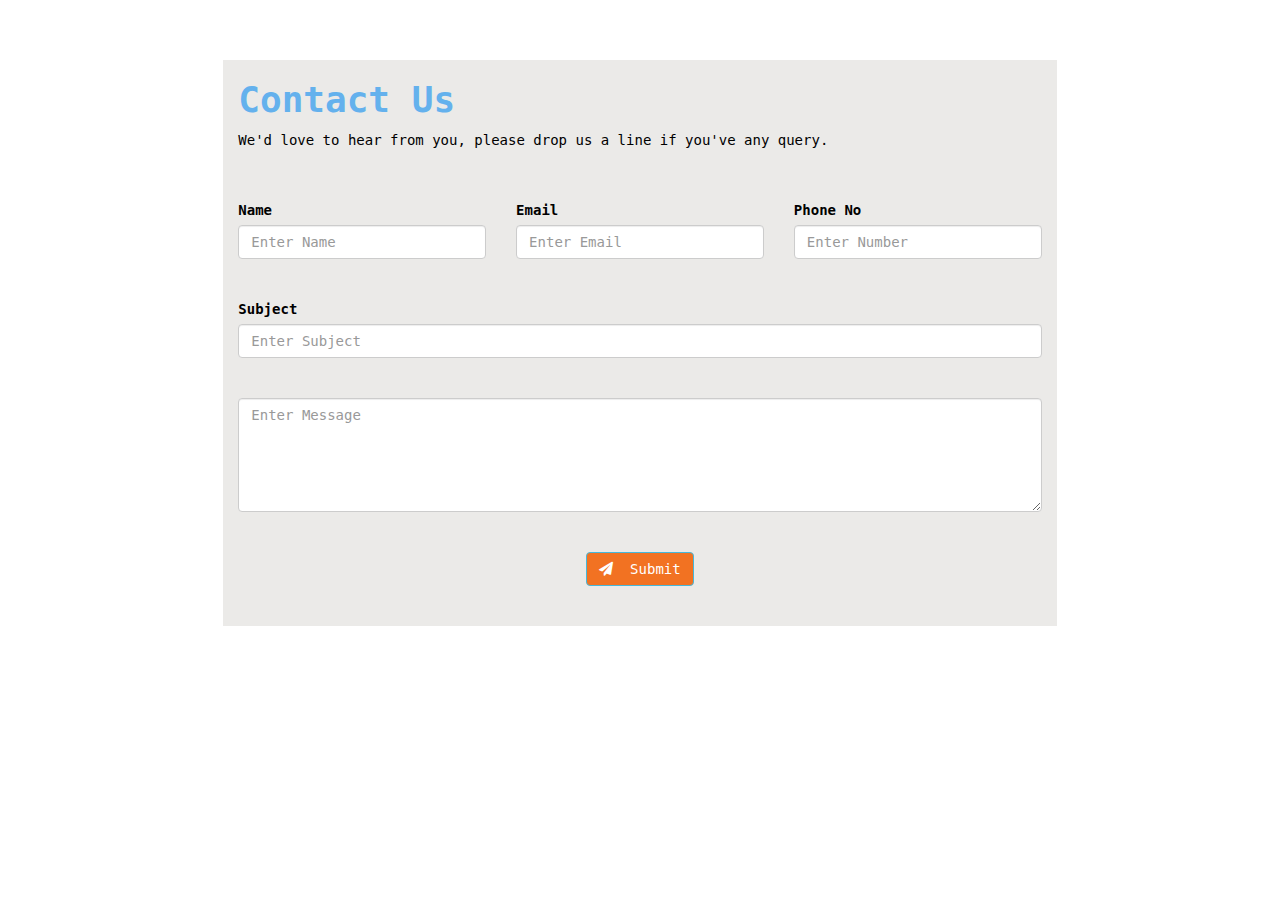
<file: contact4.html>
<!DOCTYPE html>
<html>
<head>
	<title>Contact Us Page</title>
<link rel="stylesheet" href="https://maxcdn.bootstrapcdn.com/bootstrap/3.4.1/css/bootstrap.min.css">
<script src="https://ajax.googleapis.com/ajax/libs/jquery/3.4.1/jquery.min.js"></script>
<script src="https://maxcdn.bootstrapcdn.com/bootstrap/3.4.1/js/bootstrap.min.js"></script>
<link rel="stylesheet" href="https://cdnjs.cloudflare.com/ajax/libs/font-awesome/5.13.0/css/all.min.css">
</head>
<style>
.col-md-8{
	font-family: monospace;
	color: #000;
	background-color: #ebeae8;
}

h1{
	font-family: monospace;
	font-weight: bold;
	color: #64b1ed;
}
input[type=text]{
	transition: 0.4s ease-in-out;
}

input[type=Email]{
	transition: 0.4s ease-in-out;
}

input[type=number]{
	transition: 0.4s ease-in-out;
}
textarea{
   transition: 0.4s ease-in-out;	
}

input[type=text]:hover{
	outline: none;
	border:1px solid #64b1ed;
}

input[type=text]:focus{
	border:1px solid #64b1ed;
}


input[type=Email]:hover{
	outline: none;
	border:1px solid #64b1ed;
}

input[type=Email]:focus{
	border:1px solid #64b1ed;
}


input[type=number]:hover{
	outline: none;
	border:1px solid #64b1ed;
}

input[type=number]:focus{
	border:1px solid #64b1ed;
}

textarea:hover{
  outline: none;
	border:1px solid #64b1ed;
}

textarea:focus{
   border:1px solid #64b1ed;	
}

.btn-info{
	background-color: #f27222;
}


</style>


<body>


<div class="container-fluid">
	<br><br><br>
<div class="col-md-2"></div>





<div class="col-md-8">
	
<h1>Contact Us</h1>
<p>We'd love to hear from you, please drop us a line if you've any query.</p>
<br><br>

<form>
<div class="row">

<div class="col-md-4">
<label>Name</label>
<input type="text" placeholder="Enter Name" class="form-control" required="">

</div>


<div class="col-md-4">
<label>Email</label>
<input type="Email" placeholder="Enter Email" class="form-control" required="">

</div>



<div class="col-md-4">
<label>Phone No</label>
<input type="number" placeholder="Enter Number" class="form-control" required="">

</div>


</div>
<br><br>
<label>Subject</label>
<input type="text" placeholder="Enter Subject" class="form-control" required="">
<br><br>

<textarea  rows="5" class="form-control" placeholder="Enter Message " required=""></textarea>
<br><br>

<center>
<button class="btn btn-info"> <i class="fas fa-paper-plane"></i>&nbsp; Submit</button>
</center>
<br><br>


</form>






</div>





<div class="col-md-2"></div>



</div>



</body>
</html>
</file>
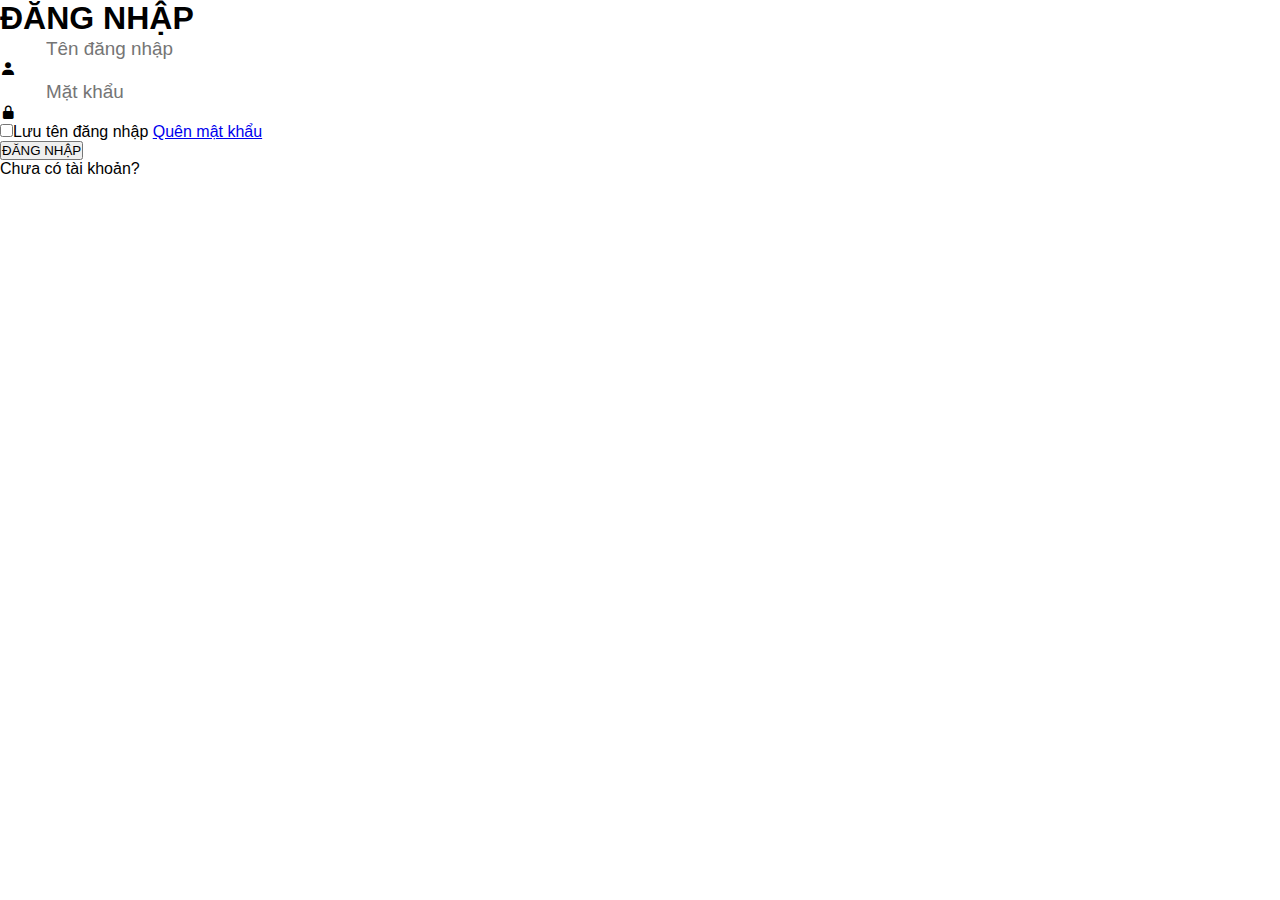
<file: dua1-nhom9/dangnhap.html>
<!DOCTYPE html>
<html lang="en">
<head>
    <meta charset="UTF-8">
    <meta name="viewport" content="width=device-width, initial-scale=1.0">
    <link href='https://unpkg.com/boxicons@2.1.4/css/boxicons.min.css' rel='stylesheet'>
    <link rel="stylesheet" href="style.css">
    <title>ĐĂNG NHẬP</title>
</head>
<body>
    <div class="wrapper">
        <form action="">
            <h1>ĐĂNG NHẬP</h1>
            <div class="input-box">
                <input type="text" placeholder="Tên đăng nhập" required>
                <i class='bx bxs-user' ></i>
            </div>
            <div class="input-box">
                <input type="password" placeholder="Mặt khẩu" required>
                <i class='bx bxs-lock-alt' ></i>
            </div>
             <div class="remenber-forgot">
                <label><input type="checkbox">Lưu tên đăng nhập</label>
                <a href="#">Quên mật khẩu</a>
             </div>
             <button class="btn">ĐĂNG NHẬP</button>
             <div class="register-link">
                <p>Chưa có tài khoản?<a href="#"> Tạo tài khoản mới</a>
                </p>
             </div>
        </form>
    </div>
</body>
</html>
</file>
<file: dua1-nhom9/css/style.css>
.main {
    width: 1600px;
    min-height: 2200px;
    background-color: rgb(239, 234, 234);
    margin: 0 auto;
}

.dautrang {
    width: 1600px;
    min-height: 30px;
    background-color: #fff;
    height: 70px;
}

.trongdautrang {
    width: 394px;
    min-height: 24px;
    margin-top: 3px;
    margin-left: 1086px;
    background-color: #fff;
    display: flex;
    flex-direction: row;
}

.iconemail {
    margin-top: 6px;

}

.chucanhemail {
    margin-top: 6px;
    min-height: 19px;
    margin-left: 2px;
    font-family: 'Courier New', Courier, monospace;
}

.nutsoxuong {
    width: 12px;
    min-height: 7.41px;
    padding-left: 180px;

}

.trongdautrang-1 {
    width: 1600px;
    min-height: 70px;
    background-color: #fff;
    box-shadow: 0px 8px 8px -6px rgba(0, 0, 0, 0.5);
    /* Bóng chỉ đổ phía dưới */
}

.khung-menu {
    width: 1230px;
    min-height: 46px;
    top: 13px;
    margin-left: 185px;
    background-color: #fff;
    display: flex;
    flex-direction: row;
}

.logo {
    width: 91px;
    min-height: 35px;
    padding-top: 10px;
}

/* Ẩn danh sách sản phẩm ban đầu */
.productList {
    display: none;
}

.menu {
    margin-left: 100px;
    margin-top: 18px;
}

.toggleButton {
    width: 149px;
    min-height: 46px;
    padding: 11px 20px 18px 20px;
    /* padding: top right bottom left */
    border: 2px solid;
    border-radius: 8px;
    /* Các thuộc tính khác */
    /* Nếu cần, thêm các thuộc tính khác như background-color, color, font-size, v.v. */
    font-family: Arial, Helvetica, sans-serif;
    background: linear-gradient(270deg, #4D5EF6 0%, #F64D4D 100%);
    color: #fff;
}

.timkiem {
    width: 396px;
    border: 10px;
    border-radius: 8px;
    padding: 14px;
    margin-top: 15px;
    margin-left: 100px;
    margin-bottom: 15px;
}


.search-container {
    border: 1px solid rgba(228, 231, 238, 1);
    border-radius: 0 8px 8px 0;
    display: flex;
    box-shadow: gray;
    align-items: center;
}

.search-container input[type="text"] {
    width: 80%;
    padding: 14px;
    border-radius: 8px 0 0 8px;
    border: 1px none;
    outline: none;
}

.search-container button {
    width: 20%;
    padding: 14px;
    border: none;
    background: rgba(13, 99, 243, 1);
    border-radius: 0 8px 8px 0;
    cursor: pointer;
}

.yeuthich {
    margin-top: 35px;
    margin-left: 40px;
    border-radius: 4px;
    width: 46px;
    height: 46px;
    background: rgba(236, 244, 255, 1);
    display: flex;
    justify-content: center;
    align-items: center;
}
.yeuthich:hover{
    background-image: url('dua1-nhom9/img/shoping-hover.png');
}


.giohang {
    margin-top: 35px;
    margin-left: 40px;
    border-radius: 4px;
    width: 46px;
    height: 46px;
    background: rgba(236, 244, 255, 1);
    display: flex;
    justify-content: center;
    align-items: center;
    transition: transform .5s;
}

.login {
    margin-top: 35px;
    margin-left: 40px;
    width: 105px;
    height: fit-content;
    top: 13px;
    left: 1310px;
    padding: 13px 0;
    border-radius: 10px;
    background: linear-gradient(270deg, rgba(77, 94, 246, 0.2) 0%, rgba(246, 77, 77, 0.2) 100%);
    text-align: center;
    line-height: 1;
    cursor: pointer;
    color: black;
}

.login a {
    text-decoration: none;
}
.login:hover{
    color: #FFF;
    background: var(--button-gradient, linear-gradient(270deg, #4D5EF6 0%, #F64D4D 100%));
}


.khung {
    margin-left: 123px;
    width: 1354px;
    height: 416px;
    margin-top: 25px;
    position: absolute;
    align-items: center;
}

.slideshow-container {
    max-width: 800px;
    position: relative;
    margin: auto;
    border: 5px;
}

.mySlides {
    display: none;
}

.mySlides img {
    width: 100%;
    border-radius: 20px;
    /* Điều chỉnh giá trị này để thay đổi độ cong của góc */
}

.slideshow-container .mySlides img {
    width: 100%;
    border-radius: 20px;
    /* Điều chỉnh giá trị này để thay đổi độ cong của góc */
}

.prev,
.next {
    cursor: pointer;
    position: absolute;
    top: 50%;
    transform: translateY(-50%);
    width: 50px;
    height: 50px;
    background: linear-gradient(270deg, #4D5EF6 0%, #F64D4D 100%);
    color: white;
    border-radius: 50%;
    display: flex;
    justify-content: center;
    align-items: center;
    z-index: 1;
    transition: transform 0.3s ease, opacity 0.3s ease;
}

.prev {
    left: -75px;
    border-radius: 60px;
}

.next {
    right: -75px;
    border-radius: 60px;
}

.prev:hover,
.next:hover {
    background-color: rgba(0, 0, 0, 0.8);
    transform: translateY(-50%) scale(1.1);
    opacity: 0.8;
}


.trong-duoi-khung {
    width: 1230px;
    min-height: 324px;
    margin: 30px;
    padding: 20px 20px;
    border-radius: 10px;
    background-color: rgb(239, 234, 234);
    display: flex;
    flex-wrap: wrap; /* Cho phép các khung-moi xuống dòng khi không đủ không gian */
  gap: 20px; /* Khoảng cách giữa các khung-moi */
}

.trong-duoi-khung {
    width: 1230px;
    min-height: 324px;
    margin: 30px;
    padding: 20px 20px;
    border-radius: 10px;
    background-color: rgb(239, 234, 234);
    display: flex;
    flex-wrap: wrap; /* Cho phép các khung-moi xuống dòng khi không đủ không gian */
    gap: 20px; /* Khoảng cách giữa các khung-moi */
  }
  
  
  .cac-loai-dien-thoai p {
    color: black;
    font-family: Nuckle;
    font-size: 28px;
    font-weight: 591;
    line-height: 36px;
    letter-spacing: 0em;
    text-align: left;
    margin: 0;
    padding-bottom: 20px; /* Tạo khoảng cách giữa "CÁC LOẠI ĐIỆN THOẠI" và "cac-khung-moi" */
  }
  
  .cac-khung-moi {
    display: flex;
    gap: 20px;
    justify-content: center; /* Căn giữa các khung-moi */
  }
  
  .khung-moi {
    width: 135.89px;
    height: 180px;
    border-radius: 10px;
    background-color: #fff;
    padding: 9px 0;
    gap: 3px;
    display: flex;
    flex-direction: column;
    align-items: center;
    justify-content: center;
  }
  
  .khung-moi img {
    width: 136px;
    height: 136px;
  }
  
  .khung-moi p {
    font-family: 'Nuckle',sans-serif;
    font-size: 16px;
    font-weight: 539;
    line-height: 19px;
    letter-spacing: 0.01em;
    text-align: center;
    color: rgba(30, 30, 30, 1);
    margin: 0;
  }

  /* .khung-moi {
    transition: transform 0.3s ease; 
  } */
  
  .khung-moi:hover {
    /* transform: translateY(-4px); */
    border: 1px solid var(--button-gradient, #4D5EF6);
    background: #FCFFFC;
    box-shadow: 1px 1px 10px 0px rgba(0, 0, 0, 0.10);
  }
  
  .duoi-cac-loai-dt button{
    border:none;
    display: flex;
    width: 1230px;
    height: 50px;
    padding: 17px 0px;
    justify-content: center;
    align-items: center;
    gap: 10px;
    border-radius: 10px;
    background: var(--background-white, #FFF);
  }
  
  .duoi-cac-loai-dt button:hover{
    border:none;
    display: flex;
    width: 1230px;
    height: 50px;
    padding: 17px 0px;
    justify-content: center;
    align-items: center;
    gap: 10px;
    border-radius: 10px;
    background: var(--background-white, #FFF);
    border: 1.5px solid var(--button-gradient,  #4D5EF6);
  }

  .duoi-xem-them {
    width: 1230px; /* Chiều rộng */
    height: 942px; /* Chiều cao */
    /* Các thuộc tính khác tùy thuộc vào thiết kế của bạn */
    border-radius: 10px;
    background-color: #f0f0f0; /* Màu nền */
    padding: 20px 20px;
    margin: 30px;
  }
  .tieu-de {
    color: black;
    font-family:'Nuckle', sans-serif;
    font-size: 28px;
    font-weight: 700;
    line-height: 30px;
    letter-spacing: 0em;
    text-align: left;
    margin: 0; /* Loại bỏ khoảng cách mặc định */
    margin-bottom: 20px;
  }
  
.khung-container {
    display: flex;
    flex-wrap: wrap;
    gap: 10px; /* Khoảng cách giữa các khung */
  }
  
  /* product card */

  @import url('https://fonts.googleapis.com/css2?family=Montserrat:wght@300;400;500;600;700&family=Vina+Sans&display=swap');

  .giohang span{
    font-family: 'Montserrat', sans-serif;
    display: flex;
    justify-content: center;
    align-items: center;
    color: #4D5EF6;
    border-radius: 50%;
    top: 50%;
    right: -20px;
  }

  /* card-tab */

  .card-tab{
    width: 400px;
    background: var(--button-gradient-20, linear-gradient(270deg, rgba(77, 94, 246, 0.20) 0%, rgba(246, 77, 77, 0.20) 100%));
    color: #4D5EF6;
    position: fixed;
    inset: 0 -400 0 auto;
    display: grid;
    grid-template-rows: 70px 1fr 70px;
    transform: translate(-120px);
   }
   body.showcard .card-tab{
    inset: 0 0 0 auto;
   }
   body.showcard .giohang{
    /* transform: translateX(-250px); */
   }
   .card-tab h1{
    padding: 20px;
    margin: 0;
    font-weight: 300;
   }
   .card-tab .btn{
    display: grid;
    grid-template-columns: repeat(2, 1fr);
   }
   .card-tab .btn button{
    margin-left: 40px;
    width: 200px;
    height: fit-content;
    top: 13px;
    left: 1310px;
    padding: 13px 0;
    border-radius: 10px;
    background: linear-gradient(270deg, rgba(77, 94, 246, 0.2) 0%, rgba(246, 77, 77, 0.2) 100%);
    text-align: center;
    line-height: 1;
    cursor: pointer;
    color: black;
   }
   .card-tab .btn button:hover{
    color: #FFF;
    background: var(--button-gradient, linear-gradient(270deg, #4D5EF6 0%, #F64D4D 100%));
   }
   .card-tab .listCard .item img{
    width: 100%;
    margin-left:10px ;
   }
   .card-tab .listCard .item{
    display: grid;
    grid-template-columns: 70px 150px 50px 1fr;
    gap: 10px;
    text-align: center;
    align-items: center;
   }
   .listCard .quantity span{
    display: inline-block;
    width: 25px;
    height: 25px;
    background-color: #eee;
    border-radius: 50%;
    color: #555;
    cursor: pointer;
   }
  .listCard .quantity span:nth-child(2){
    background-color: transparent;
    color: #eee;
    cursor: auto;
  }
  .listCard .item:nth-child(even){
    background-color: #eee1;
  }
  .listCard{
    overflow: auto;
  }
  .listCard::-webkit-scrollbar{
    width: 0;
  }
</file>
<file: html-css/css/style.css>
.main {
    box-sizing: border-box;
    max-width: 1600px;

    background-color: rgb(239, 234, 234);
    margin: 0 auto;

}

.dautrang {
    width: 1600px;
    min-height: 30px;
    background-color: #fff;
    
}

.trongdautrang {
    width: 394px;
    min-height: 24px;
    margin-top: 3px;
    margin-left: 1086px;
    background-color: #fff;
    display: flex;
    flex-direction: row;
}

.iconemail {
    margin-top: 6px;

}

.chucanhemail {
    margin-top: 6px;
    min-height: 19px;
    margin-left: 2px;
    font-family: 'Courier New', Courier, monospace;
}

.nutsoxuong {
    width: 12px;
    min-height: 7.41px;
    padding-left: 180px;

}

.trongdautrang-1 {
    max-width: 1600px;
    min-height: 70px;
    background-color: #fff;
    box-shadow: 0px 8px 8px -6px rgba(0, 0, 0, 0.5);
    /* Bóng chỉ đổ phía dưới */
}

.khung-menu {
    width: 1250px;
    min-height: 46px;
    top: 13px;
    margin-left: 185px;
    background-color: #fff;
    display: flex;
    flex-direction: row;
}

.logo {
    width: 91px;
    min-height: 35px;
    padding-top: 10px;
}

/* Ẩn danh sách sản phẩm ban đầu */
.productList {
    list-style: none;
    display: none;
    border: 1px solid;
    box-shadow: #fff;
    box-shadow: 0px 4px 40px 0px rgba(0, 0, 0, 0.12);
}


.productList :hover {
    color: gray;
    border: 1px;
    border-radius: 4px;
}

.productList li {
    line-height: 40px;
    margin-left: 8px;
}

.productList li a {
    text-decoration: none;
    font-family: Nuckle;
    font-size: 20px;
    font-weight: 539;
    line-height: 19px;
    letter-spacing: 0.01em;
    text-align: left;
    color: black;
    margin-right: 9px;
}

.menu {
    margin-left: 100px;
    margin-top: 22px;
}

.toggleButton {
    width: 149px;
    min-height: 46px;
    padding: 11px 20px 18px 20px;
    /* padding: top right bottom left */
    border: 2px solid;
    border-radius: 8px;
    /* Các thuộc tính khác */
    /* Nếu cần, thêm các thuộc tính khác như background-color, color, font-size, v.v. */
    font-family: Arial, Helvetica, sans-serif;
    background: linear-gradient(270deg, #4D5EF6 0%, #F64D4D 100%);
    color: #fff;
}

.timkiem {
    width: 396px;
    border: 10px;
    border-radius: 8px;
    padding: 14px;
    margin-top: 15px;
    margin-left: 100px;
    margin-bottom: 15px;
}


.search-container {
    border: 1px solid rgba(228, 231, 238, 1);
    border-radius: 0 8px 8px 0;
    display: flex;
    box-shadow: gray;
    align-items: center;
}

.search-container input[type="text"] {
    width: 80%;
    padding: 14px;
    border-radius: 8px 0 0 8px;
    border: 1px none;
    outline: none;
}

.search-container button {
    width: 20%;
    padding: 14px;
    border: none;
    background: rgba(13, 99, 243, 1);
    border-radius: 0 8px 8px 0;
    cursor: pointer;
}

.yeuthich {
    margin-top: 35px;
    margin-left: 40px;
    border-radius: 4px;
    width: 46px;
    height: 46px;
    background: rgba(236, 244, 255, 1);
    display: flex;
    justify-content: center;
    align-items: center;
}


.giohang {
    margin-top: 35px;
    margin-left: 40px;
    border-radius: 4px;
    width: 46px;
    height: 46px;
    background: rgba(236, 244, 255, 1);
    display: flex;
    justify-content: center;
    align-items: center;

}

.login {
    margin-top: 35px;
    margin-left: 40px;
    width: 105px;
    height: fit-content;
    /* Hug (45px) - sử dụng fit-content để làm nút co dãn theo nội dung bên trong */
    top: 13px;
    left: 1310px;
    padding: 13px 0;
    /* padding: top/bottom 13px, left/right 0px */
    border-radius: 10px;
    background: linear-gradient(270deg, rgba(77, 94, 246, 0.2) 0%, rgba(246, 77, 77, 0.2) 100%);
    text-align: center;
    /* Canh giữa văn bản */
    line-height: 1;
    /* Để đảm bảo văn bản nằm giữa theo chiều dọc */
    cursor: pointer;
    /* Con trỏ khi di chuột vào */
    color: black;
}

.login a {
    text-decoration: none;
}

.loginContainer {
    width: 300px;
    /* Độ rộng của phần tử login */
    height: 300px;
    /* Chiều cao của phần tử login */
    position: absolute;
    /* Sử dụng position absolute để đưa nó vào giữa */
    top: 50%;
    /* Đưa phần tử vào giữa theo chiều dọc */
    left: 50%;
    /* Đưa phần tử vào giữa theo chiều ngang */
    transform: translate(-50%, -50%);
    /* Dịch chuyển phần tử đi 50% theo chiều ngang và dọc */
}

.khung {
    margin-left: 123px;
    width: 1354px;
    height: 416px;
    margin-top: 25px;
    position: absolute;
    align-items: center;
}

.slideshow-container {
    max-width: 1200px;
    position: relative;
    margin: auto;
    border: 5px;
}

.mySlides {
    display: none;
}

.mySlides img {
    width: 100%;
    border-radius: 20px;
    /* Điều chỉnh giá trị này để thay đổi độ cong của góc */
}

.slideshow-container .mySlides img {
    width: 100%;
    border-radius: 20px;
    /* Điều chỉnh giá trị này để thay đổi độ cong của góc */
}

.prev,
.next {
    cursor: pointer;
    position: absolute;
    top: 50%;
    transform: translateY(-50%);
    width: 50px;
    height: 50px;
    background: linear-gradient(270deg, #4D5EF6 0%, #F64D4D 100%);
    color: white;
    border-radius: 50%;
    display: flex;
    justify-content: center;
    align-items: center;
    z-index: 1;
    transition: transform 0.3s ease, opacity 0.3s ease;
}

.prev {
    left: -75px;
    border-radius: 20px;
}

.next {
    right: -75px;
    border-radius: 20px;
}

.prev:hover,
.next:hover {
    background-color: rgba(0, 0, 0, 0.8);
    transform: translateY(-50%) scale(1.1);
    opacity: 0.8;
}


.trong-duoi-khung {
    width: 1230px;
    min-height: 324px;
    margin: 30px;
    padding: 20px 20px;
    border-radius: 10px;
    background-color: rgb(239, 234, 234);
    display: flex;
    flex-wrap: wrap;
    /* Cho phép các khung-moi xuống dòng khi không đủ không gian */
    gap: 20px;
    /* Khoảng cách giữa các khung-moi */
}


.cac-loai-dien-thoai p {
    color: black;
    font-family: Nuckle;
    font-size: 28px;
    font-weight: 591;
    line-height: 36px;
    letter-spacing: 0em;
    text-align: left;
    margin: 0;
    padding-bottom: 20px;
    /* Tạo khoảng cách giữa "CÁC LOẠI ĐIỆN THOẠI" và "cac-khung-moi" */
}

.cac-khung-moi {
    display: flex;
    gap: 20px;
    justify-content: center;
    /* Căn giữa các khung-moi */
}

.khung-moi {
    width: 135.89px;
    height: 180px;
    border-radius: 10px;
    background-color: #fff;
    padding: 9px 0;
    gap: 3px;
    display: flex;
    flex-direction: column;
    align-items: center;
    justify-content: center;
}

.khung-moi img {
    width: 136px;
    height: 136px;
}

.khung-moi p {
    font-family: Nuckle;
    font-size: 16px;
    font-weight: 539;
    line-height: 19px;
    letter-spacing: 0.01em;
    text-align: center;
    color: rgba(30, 30, 30, 1);
    margin: 0;
}

.khung-moi {
    /* Các thuộc tính khác */
    transition: transform 0.3s ease;
    /* Thêm hiệu ứng chuyển động */
}

.khung-moi:hover {
    transform: translateY(-4px);
    /* Dịch chuyển lên 4px khi hover */
}

.duoi-cac-loai-dt {
    width: 1229px;
    /* Chiều rộng cố định */
    height: fit-content;
    /* Chiều cao sẽ phụ thuộc vào nội dung bên trong */
    min-height: 50px;
    /* Chiều cao tối đa là 50px */
    border-radius: 10px;
    /* Các thuộc tính khác tùy thuộc vào thiết kế của bạn */
    background-color: #fff;
    /* Màu nền */
    padding: 1px;
    /* Lề bên trong */
    position: relative;
}

.xem-them {
    width: fit-content;
    /* Kích thước của nút chỉ đủ để bao bọc nội dung */
    /* Các thuộc tính khác */
    position: absolute;
    /* Để đặt nút tại vị trí cụ thể bên trong div */
    left: 50%;
    /* Đưa nút về giữa theo chiều ngang */
    transform: translateX(-50%);
    /* Dịch chuyển nút đi -50% chiều rộng của chính nó, giữa theo chiều ngang */
    bottom: 10px;
    /* Khoảng cách từ dưới */
    /* Các thuộc tính về font */
    font-family: Nuckle;
    font-size: 18px;
    font-weight: 591;
    line-height: 22px;
    letter-spacing: 0em;
    text-align: center;
    /* Các thuộc tính về giao diện */
    padding: 8px 16px;
    /* Lề nội dung */
    border: none;
    /* Loại bỏ viền */
    border-radius: 5px;
    /* Bo tròn viền */
    background-color: #fff;
    /* Màu nền */
    color: black;
    /* Màu chữ */
    cursor: pointer;
    /* Thay đổi hình dạng con trỏ khi di chuột vào */
    transition: background-color 0.3s ease;
    /* Hiệu ứng khi hover */
}

.xem-them:hover {
    background-color: #f0f0f0;
    /* Màu nền khi hover */
}

.duoi-xem-them {
    width: 1230px;
    /* Chiều rộng */
    height: 942px;
    /* Chiều cao */
    /* Các thuộc tính khác tùy thuộc vào thiết kế của bạn */
    border-radius: 10px;
    /* Màu nền */
    padding: 20px 20px;
    margin: 30px;
}

.tieu-de {
    color: black;
    font-family: Nuckle;
    font-size: 28px;
    font-weight: 700;
    line-height: 30px;
    letter-spacing: 0em;
    text-align: left;
    margin: 0;
    /* Loại bỏ khoảng cách mặc định */
    margin-bottom: 20px;
}


.khung-container {
    display: grid;
    grid-template-columns: repeat(5, 1fr);
    /* 5 columns */
    grid-template-rows: repeat(2, 1fr);
    /* 2 rows per column */
    gap: 10px;
    /* Gap between grid items */

}

.trong-khung-container {
    width: 215px;
    height: 390px;
    padding: 10px;
    border-radius: 10px;
    gap: 10px;
    background-color: #fff;
    /* Căn giữa nội dung */
    display: flex;
    flex-direction: column;
    justify-content: center;
    align-items: center;
    text-align: center;
}

.trong-khung-container p {
    /* StyleName: medium 18 */
    font-family: Nuckle;
    font-size: 18px;
    font-weight: 591;
    line-height: 22px;
    letter-spacing: 0em;
    width: 119px;
    height: 22px;
}

.trong-khung-container .mo-ta {

    font-family: Nuckle;
    font-size: 14px;
    font-weight: 539;
    line-height: 17px;
    letter-spacing: 0em;
    text-align: left;
    width: 197px;
    height: 34px;

}




.nut-va-gio {
    display: flex;
    align-items: center;

}

.nut-mua-hang {
    width: 130px;
    height: 40px;
    padding: 10px 0;
    border-radius: 8px;
    background: rgba(13, 99, 243, 1);
    color: #fff;
    /* Các thuộc tính khác nếu cần */
}

.gio-hang-mua {

    width: 25px;
    height: 25px;
    padding: 8px;
    border-radius: 8px;
    margin-right: 8px;
    background: rgba(255, 255, 255, 1);
    /* Các thuộc tính khác nếu cần */
}

@import url('https://fonts.googleapis.com/css2?family=Poppins:wght@300;400;500;600;700&display=swap');

body {
    line-height: 1.5;
    font-family: 'Poppins', sans-serif;

}

footer {
    box-sizing: border-box;
    bottom: 0;
    width: 1600px;
    transform: translateX(9.5%);
}

.container {
    max-width: 1170px;
    margin: auto;
}

.row {
    display: flex;
    flex-wrap: wrap;
}

ul {
    list-style: none;
}
.duoi-khung-trang{
    width: 1228px;
    height: 394px;
    border: 1px solid;
    display: grid;
    grid-template-columns: repeat(6, 1fr);
    gap: 10px;
}
</file>
<file: dua1-nhom9/html-css/css/style.css>
.main {

    background-color: #fff;
    margin: 0 auto;
    display: flex;
    justify-content: center; 
    align-items: center;
    box-shadow: 0px 8px 8px -6px rgba(0, 0, 0, 0.5);
}

.dautrang {
    width: 1600px;
    min-height: 30px;
    background-color: #fff;
    
}

.trongdautrang {
    width: 394px;
    min-height: 24px;
    margin-top: 3px;
    margin-left: 1086px;
    background-color: #fff;
    display: flex;
    flex-direction: row;
}

.iconemail {
    margin-top: 6px;

}

.chucanhemail {
    margin-top: 6px;
    min-height: 19px;
    margin-left: 2px;
    font-family: 'Courier New', Courier, monospace;
}

.nutsoxuong {
    width: 12px;
    min-height: 7.41px;
    padding-left: 180px;

}

.trongdautrang-1 {
    max-width: 1600px;
    min-height: 70px;
    background-color: #fff;
    /* Bóng chỉ đổ phía dưới */
}

.khung-menu {
    width: 1250px;
    min-height: 46px;
    top: 13px;
    margin-left: 185px;
    background-color: #fff;
    display: flex;
    flex-direction: row;
}

.logo {
    width: 91px;
    min-height: 35px;
    padding-top: 10px;
}

/* Ẩn danh sách sản phẩm ban đầu */
.productList {
    list-style: none;
    display: none;
    border: 1px solid;
    box-shadow: #fff;
    box-shadow: 0px 4px 40px 0px rgba(0, 0, 0, 0.12);
}


.productList :hover {
    color: gray;
    border: 1px;
    border-radius: 4px;
}

.productList li {
    line-height: 40px;
    margin-left: 8px;
}

.productList li a {
    text-decoration: none;
    font-family: Nuckle;
    font-size: 20px;
    font-weight: 539;
    line-height: 19px;
    letter-spacing: 0.01em;
    text-align: left;
    color: black;
    margin-right: 9px;
}

.menu {
    margin-left: 100px;
    margin-top: 22px;
}

.toggleButton {
    width: 149px;
    min-height: 46px;
    padding: 11px 20px 18px 20px;
    /* padding: top right bottom left */
    border: 2px solid;
    border-radius: 8px;
    /* Các thuộc tính khác */
    /* Nếu cần, thêm các thuộc tính khác như background-color, color, font-size, v.v. */
    font-family: Arial, Helvetica, sans-serif;
    background: linear-gradient(270deg, #4D5EF6 0%, #F64D4D 100%);
    color: #fff;
}

.timkiem {
    width: 396px;
    border: 10px;
    border-radius: 8px;
    padding: 14px;
    margin-top: 15px;
    margin-left: 100px;
    margin-bottom: 15px;
}


.search-container {
    border: 1px solid rgba(228, 231, 238, 1);
    border-radius: 0 8px 8px 0;
    display: flex;
    box-shadow: gray;
    align-items: center;
}

.search-container input[type="text"] {
    width: 80%;
    padding: 14px;
    border-radius: 8px 0 0 8px;
    border: 1px none;
    outline: none;
}

.search-container button {
    width: 20%;
    padding: 14px;
    border: none;
    background: rgba(13, 99, 243, 1);
    border-radius: 0 8px 8px 0;
    cursor: pointer;
}

.yeuthich {
    margin-top: 35px;
    margin-left: 40px;
    border-radius: 4px;
    width: 46px;
    height: 46px;
    background: rgba(236, 244, 255, 1);
    display: flex;
    justify-content: center;
    align-items: center;
}


.giohang {
    margin-top: 35px;
    margin-left: 40px;
    border-radius: 4px;
    width: 46px;
    height: 46px;
    background: rgba(236, 244, 255, 1);
    display: flex;
    justify-content: center;
    align-items: center;

}

.login {
    margin-top: 35px;
    margin-left: 40px;
    width: 105px;
    height: fit-content;
    /* Hug (45px) - sử dụng fit-content để làm nút co dãn theo nội dung bên trong */
    top: 13px;
    left: 1310px;
    padding: 13px 0;
    /* padding: top/bottom 13px, left/right 0px */
    border-radius: 10px;
    background: linear-gradient(270deg, rgba(77, 94, 246, 0.2) 0%, rgba(246, 77, 77, 0.2) 100%);
    text-align: center;
    /* Canh giữa văn bản */
    line-height: 1;
    /* Để đảm bảo văn bản nằm giữa theo chiều dọc */
    cursor: pointer;
}
.login :hover{
  color: #fff;
}
.login a {
    text-decoration: none;
    color: #184bcb;
    font-weight: bold;
}

.loginContainer {
    width: 300px;
    /* Độ rộng của phần tử login */
    height: 300px;
    /* Chiều cao của phần tử login */
    position: absolute;
    /* Sử dụng position absolute để đưa nó vào giữa */
    top: 50%;
    /* Đưa phần tử vào giữa theo chiều dọc */
    left: 50%;
    /* Đưa phần tử vào giữa theo chiều ngang */
    transform: translate(-50%, -50%);
    /* Dịch chuyển phần tử đi 50% theo chiều ngang và dọc */
}

.khung {
    margin-left: 123px;
    width: 1354px;
    height: 416px;
    margin-top: 25px;
    position: absolute;
    align-items: center;
}

.slideshow-container {
    max-width: 1200px;
    position: relative;
    margin: auto;
    border: 5px;
}

.mySlides {
    display: none;
}

.mySlides img {
    width: 100%;
    border-radius: 20px;
    /* Điều chỉnh giá trị này để thay đổi độ cong của góc */
}

.slideshow-container .mySlides img {
    width: 100%;
    border-radius: 20px;
    /* Điều chỉnh giá trị này để thay đổi độ cong của góc */
}

.prev,
.next {
    cursor: pointer;
    position: absolute;
    top: 50%;
    transform: translateY(-50%);
    width: 50px;
    height: 50px;
    background: linear-gradient(270deg, #4D5EF6 0%, #F64D4D 100%);
    color: white;
    border-radius: 50%;
    display: flex;
    justify-content: center;
    align-items: center;
    z-index: 1;
    transition: transform 0.3s ease, opacity 0.3s ease;
}

.prev {
    left: -75px;
    border-radius: 20px;
}

.next {
    right: -75px;
    border-radius: 20px;
}

.prev:hover,
.next:hover {
    background-color: rgba(0, 0, 0, 0.8);
    transform: translateY(-50%) scale(1.1);
    opacity: 0.8;
}


.trong-duoi-khung {
    width: 1230px;
    min-height: 324px;
    margin: 30px;
    padding: 20px 20px;
    border-radius: 10px;
    background-color: rgb(239, 234, 234);
    display: flex;
    flex-wrap: wrap;
    /* Cho phép các khung-moi xuống dòng khi không đủ không gian */
    gap: 20px;
    /* Khoảng cách giữa các khung-moi */
}


.cac-loai-dien-thoai p {
    color: black;
    font-family: Nuckle;
    font-size: 28px;
    font-weight: 591;
    line-height: 36px;
    letter-spacing: 0em;
    text-align: left;
    margin: 0;
    padding-bottom: 20px;
    /* Tạo khoảng cách giữa "CÁC LOẠI ĐIỆN THOẠI" và "cac-khung-moi" */
}

.cac-khung-moi {
    display: flex;
    gap: 20px;
    justify-content: center;
    /* Căn giữa các khung-moi */
}

.khung-moi {
    width: 135.89px;
    height: 180px;
    border-radius: 10px;
    background-color: #fff;
    padding: 9px 0;
    gap: 3px;
    display: flex;
    flex-direction: column;
    align-items: center;
    justify-content: center;
}

.khung-moi img {
    width: 136px;
    height: 136px;
}

.khung-moi p {
    font-family: Nuckle;
    font-size: 16px;
    font-weight: 539;
    line-height: 19px;
    letter-spacing: 0.01em;
    text-align: center;
    color: rgba(30, 30, 30, 1);
    margin: 0;
}

.khung-moi {
    /* Các thuộc tính khác */
    transition: transform 0.3s ease;
    /* Thêm hiệu ứng chuyển động */
}

.khung-moi:hover {
    transform: translateY(-4px);
    /* Dịch chuyển lên 4px khi hover */
}

.duoi-cac-loai-dt {
    width: 1229px;
    /* Chiều rộng cố định */
    height: fit-content;
    /* Chiều cao sẽ phụ thuộc vào nội dung bên trong */
    min-height: 50px;
    /* Chiều cao tối đa là 50px */
    border-radius: 10px;
    /* Các thuộc tính khác tùy thuộc vào thiết kế của bạn */
    background-color: #fff;
    /* Màu nền */
    padding: 1px;
    /* Lề bên trong */
    position: relative;
}

.xem-them {
    width: fit-content;
    /* Kích thước của nút chỉ đủ để bao bọc nội dung */
    /* Các thuộc tính khác */
    position: absolute;
    /* Để đặt nút tại vị trí cụ thể bên trong div */
    left: 50%;
    /* Đưa nút về giữa theo chiều ngang */
    transform: translateX(-50%);
    /* Dịch chuyển nút đi -50% chiều rộng của chính nó, giữa theo chiều ngang */
    bottom: 10px;
    /* Khoảng cách từ dưới */
    /* Các thuộc tính về font */
    font-family: Nuckle;
    font-size: 18px;
    font-weight: 591;
    line-height: 22px;
    letter-spacing: 0em;
    text-align: center;
    /* Các thuộc tính về giao diện */
    padding: 8px 16px;
    /* Lề nội dung */
    border: none;
    /* Loại bỏ viền */
    border-radius: 5px;
    /* Bo tròn viền */
    background-color: #fff;
    /* Màu nền */
    color: black;
    /* Màu chữ */
    cursor: pointer;
    /* Thay đổi hình dạng con trỏ khi di chuột vào */
    transition: background-color 0.3s ease;
    /* Hiệu ứng khi hover */
}

.xem-them:hover {
    background-color: #f0f0f0;
    /* Màu nền khi hover */
}

.duoi-xem-them {
    width: 1230px;
    /* Chiều rộng */
    height: 942px;
    /* Chiều cao */
    /* Các thuộc tính khác tùy thuộc vào thiết kế của bạn */
    border-radius: 10px;
    /* Màu nền */
    padding: 20px 20px;
    margin: 30px;
}

.tieu-de {
    color: black;
    font-family: Nuckle;
    font-size: 28px;
    font-weight: 700;
    line-height: 30px;
    letter-spacing: 0em;
    text-align: left;
    margin: 0;
    /* Loại bỏ khoảng cách mặc định */
    margin-bottom: 20px;
}


.khung-container {
    display: grid;
    grid-template-columns: repeat(5, 1fr);
    /* 5 columns */
    grid-template-rows: repeat(2, 1fr);
    /* 2 rows per column */
    gap: 10px;
    /* Gap between grid items */

}
.gia{
    color: rgb(208, 26, 26);
    font-size: 18px;
    font-weight: bold;
}

.trong-khung-container {
    width: 215px;
    height: 390px;
    padding: 10px;
    border-radius: 10px;
    gap: 10px;
    background-color: #fff;
    /* Căn giữa nội dung */
    display: flex;
    flex-direction: column;
    justify-content: center;
    align-items: center;
    text-align: center;
}

.trong-khung-container p {
    /* StyleName: medium 18 */
    font-family: Nuckle;
    font-size: 18px;
    font-weight: 591;
    line-height: 22px;
    letter-spacing: 0em;
    width: 119px;
    height: 22px;
}
.imgsp{
    width: 180px;
    height: 180px;
}
.trong-khung-container .mo-ta {

    font-family: Nuckle;
    font-size: 14px;
    font-weight: 539;
    line-height: 17px;
    letter-spacing: 0em;
    text-align: left;
    width: 197px;
    height: 34px;

}




.nut-va-gio {
    display: flex;
    align-items: center;

}

.nut-mua-hang {
    width: 130px;
    height: 40px;
    padding: 10px 0;
    border-radius: 8px;
    background: rgba(13, 99, 243, 1);
    color: #fff;
    /* Các thuộc tính khác nếu cần */
}

.gio-hang-mua {

    width: 25px;
    height: 25px;
    padding: 8px;
    border-radius: 8px;
    margin-right: 8px;
    background: rgba(255, 255, 255, 1);
    /* Các thuộc tính khác nếu cần */
}

@import url('https://fonts.googleapis.com/css2?family=Poppins:wght@300;400;500;600;700&display=swap');

body {
    line-height: 1.5;
    font-family: 'Poppins', sans-serif;

}

footer {
    box-sizing: border-box;
    bottom: 0;
    transform: translateX(9.5%);
}

.container {
    max-width: 1170px;
    margin: auto;
}

.row {
    display: flex;
    flex-wrap: wrap;
}

ul {
    list-style: none;
}
.duoi-khung-trang{
    width: 1228px;
    height: 394px;
    border: 1px solid;
    display: grid;
    grid-template-columns: repeat(6, 1fr);
    gap: 10px;
}

@import url('https://fonts.googleapis.com/css2?family=Poppins:wght@300;400;500;600;700&display=swap');
  body{
      line-height: 1.5;
      font-family: 'Poppins', sans-serif;
  }
  footer {
    bottom: 0;
    transform: translateX(9.5%);
  }
  .container{
      max-width: 1170px;
      margin:auto; 
  }
  .row{
      display: flex;
      flex-wrap: wrap;
  }
  ul{
      list-style: none;
  }
  .footer{
    background: var(--button-gradient-20, linear-gradient(270deg, rgba(77, 94, 246, 0.20) 0%, rgba(246, 77, 77, 0.20) 100%));
    padding: 70px 0;
    
   
  }
  .footer-col{
     width: 20%;
     padding: 0 15px;
     
  }
  .footer-col h4{
      font-size: 18px;
      color: #1E1E1E;
      text-transform: capitalize;
      margin-bottom: 35px;
      font-weight: 500;
      position: relative;
  }
  .footer-col h4::before{
      content: '';
      position: absolute;
      left:0;
      bottom: -10px;
      background-color: #e91e63;
      height: 2px;
      box-sizing: border-box;
      width: 50px;
  }
  .footer-col ul li:not(:last-child){
      margin-bottom: 10px;
  }
  .footer-col ul li a{
      font-size: 16px;
      text-transform: capitalize;
      text-decoration: none;
      font-weight: 300;
      color: #1E1E1E;
      display: block;
      transition: all 0.3s ease;
  }
  .footer-col ul li a:hover{
      color: #0D63F3;
      padding-left: 8px;
  }
  .footer-col .social-links a{
      display: inline-block;
      height: 40px;
      width: 40px;
      background-color: #1877F2;
      margin:0 10px 10px 0;
      text-align: center;
      line-height: 40px;
      border-radius: 50%;
      color: #ffffff;
      transition: all 0.5s ease;
  }
  .footer-col .social-links a:hover{
      color: #24262b;
      background-color: #ffffff;
  }
  
  /*responsive*/
  @media(max-width: 767px){
    .footer-col{
      width: 50%;
      margin-bottom: 30px;
  }
  }
  @media(max-width: 574px){
    .footer-col{
      width: 100%;
  }
  }
</file>
<file: dua1-nhom9/style.css>
*{
    margin: 0;
    padding: 0;
    font-family: 'Poppins', sans-serif;
}
.header{
    position: fixed;
    top: 0px;
    left: 0px;
    width: 98%;
    padding: 15px;
    background: transparent;
    display: flex;
    justify-content: space-between;
    align-items: center;
    z-index: 99;
}
.header .logo{
    color: #fff;
    text-decoration: none;
}
.nav a{
    position: relative;
    color: #fff;
    text-decoration: none;
    margin-left: 40px;
}
.nav a::after{
    content: "";
    position: absolute;
    left: 0;
    bottom: -6px;
    width: 100%;
    height: 3px;
    background: #fff;
    border-radius: 5px;
    transform: scaleX(0);
    transition: .4s;
}
.nav a:hover::after{
    transform: scaleX(1);
}
.home{
    position: relative;
    width: 100%;
    height: 100vh;
    background: url("./anh/bg2.jpg");
    background-size: cover;
    background-position: center;
    display: flex;
    justify-content: center;
    align-items: center;
}
.home .content{
    max-width: 600px;
    color: #fff;
}
.home .dangnhap{
    position: relative;
    width: 440px;
}
.dangnhap h2{
    font-size: 0.8cm;
    color: #fff;
    text-align: center;
}
.dangnhap .input-box{
    position: relative;
    width: 100%;
    height: 50px;
    margin: 40px 0;
}
.input-box input{
    width: 100%;
    height: 100%;
    background: transparent;
    border: 1px solid #fff;
    outline: none;
    border-radius: 40px;
    font-size: 0.5cm;
    color: #fff;
    padding: 0 25px 0 45px;
}
.input-box label{
    position: absolute;
    top: 50%;
    left: 45px;
    transform: translateY(-50%);
    font-size: 0.5cm;
    color: #fff;
    pointer-events: none;
    transition: .4s;
}
.input-box input:focus~label,
.input-box input:valid~label{
    font-size: 0.5cm;
    top: -14px;
    left: 17px;
}
.input-box .icon{
    position: absolute;
    top: 14px;
    left: 15px;
    font-size: 0.6cm;
    color: #fff;
}
.dangnhap .remember-forgot{
    color: #fff;
    margin: -25px 0 15px;
    display: flex;
    justify-content: space-between;
}
.remember-forgot a{
    color: #fff;
    text-decoration: none;

}
.remember-forgot a:hover{
    text-decoration: underline;
}
.dangnhap .btn{
    width: 117%;
    height: 50px;
    border: none;
    outline: none;
    border-radius: 40px;
    background: linear-gradient(90deg, blue, purple);
    box-shadow: 0 8px 10px rgba(0, 0, 0, 5);
    cursor: pointer;
    font-size: 0.5cm;
    color: #fff;
    font-weight: 500;
}
.dangnhap .register-link{
    color: #fff;
    text-align: center;
    margin: 10px 0;
}
.register-link p a{
    color: #fff;
    text-align: center;
    text-decoration: none;
    font-weight: 600;
}
.register-link p a:hover{
    text-decoration: underline;
}
</file>
